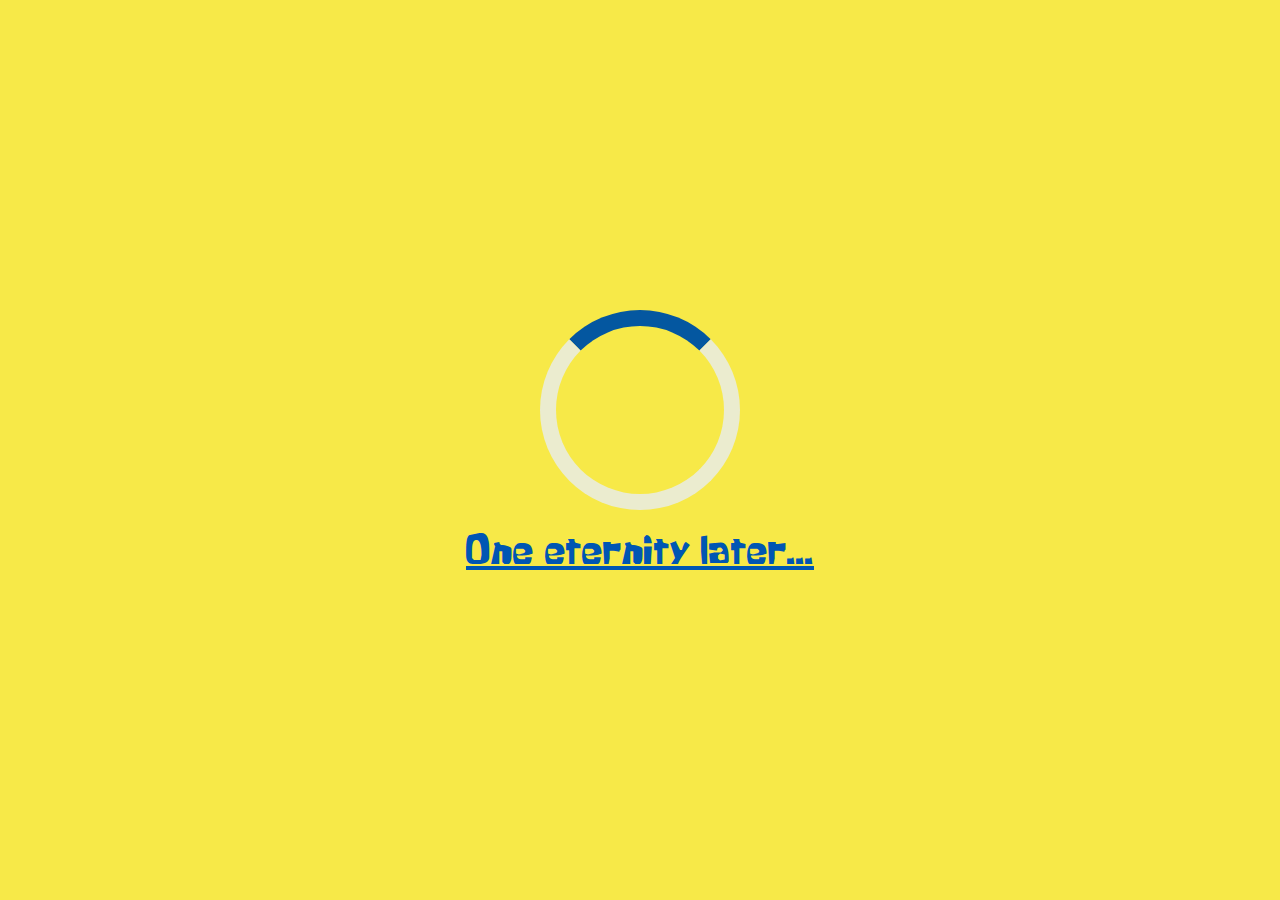
<file: index.html>
<!DOCTYPE html>
<html lang="en">
<head>
    <meta charset="UTF-8">
    <meta name="author" content="Michel">
    <title>The Krusty Krab</title>
    <script src="https://code.jquery.com/jquery-3.2.1.slim.min.js"
            integrity="sha384-KJ3o2DKtIkvYIK3UENzmM7KCkRr/rE9/Qpg6aAZGJwFDMVNA/GpGFF93hXpG5KkN"
            crossorigin="anonymous"></script>
    <script src="https://cdnjs.cloudflare.com/ajax/libs/popper.js/1.12.3/umd/popper.min.js"
            integrity="sha384-vFJXuSJphROIrBnz7yo7oB41mKfc8JzQZiCq4NCceLEaO4IHwicKwpJf9c9IpFgh"
            crossorigin="anonymous"></script>
    <script src="https://maxcdn.bootstrapcdn.com/bootstrap/4.0.0-beta.2/js/bootstrap.min.js"
            integrity="sha384-alpBpkh1PFOepccYVYDB4do5UnbKysX5WZXm3XxPqe5iKTfUKjNkCk9SaVuEZflJ"
            crossorigin="anonymous"></script>
    <link rel="stylesheet" href="https://cdn.jsdelivr.net/npm/bootstrap@4.3.1/dist/css/bootstrap.min.css"
          integrity="sha384-ggOyR0iXCbMQv3Xipma34MD+dH/1fQ784/j6cY/iJTQUOhcWr7x9JvoRxT2MZw1T" crossorigin="anonymous">

    <link rel="stylesheet" href="about.css">

    <style>
        body {
            background-color: #9dc9fb;
        }
    </style>
</head>
<body>
<a data-toggle="loader" href="index2.html" data-target="#loader" aria-expanded="true" aria-controls="loader">
    <div class="d-flex vh-100 flex-column justify-content-center align-items-center loader-container collapse"
         id="loader">
        <div class="loader">
        </div>
        <h1 class="my-3">One eternity later...</h1>
    </div>
</a>

</body>
</html>
</file>
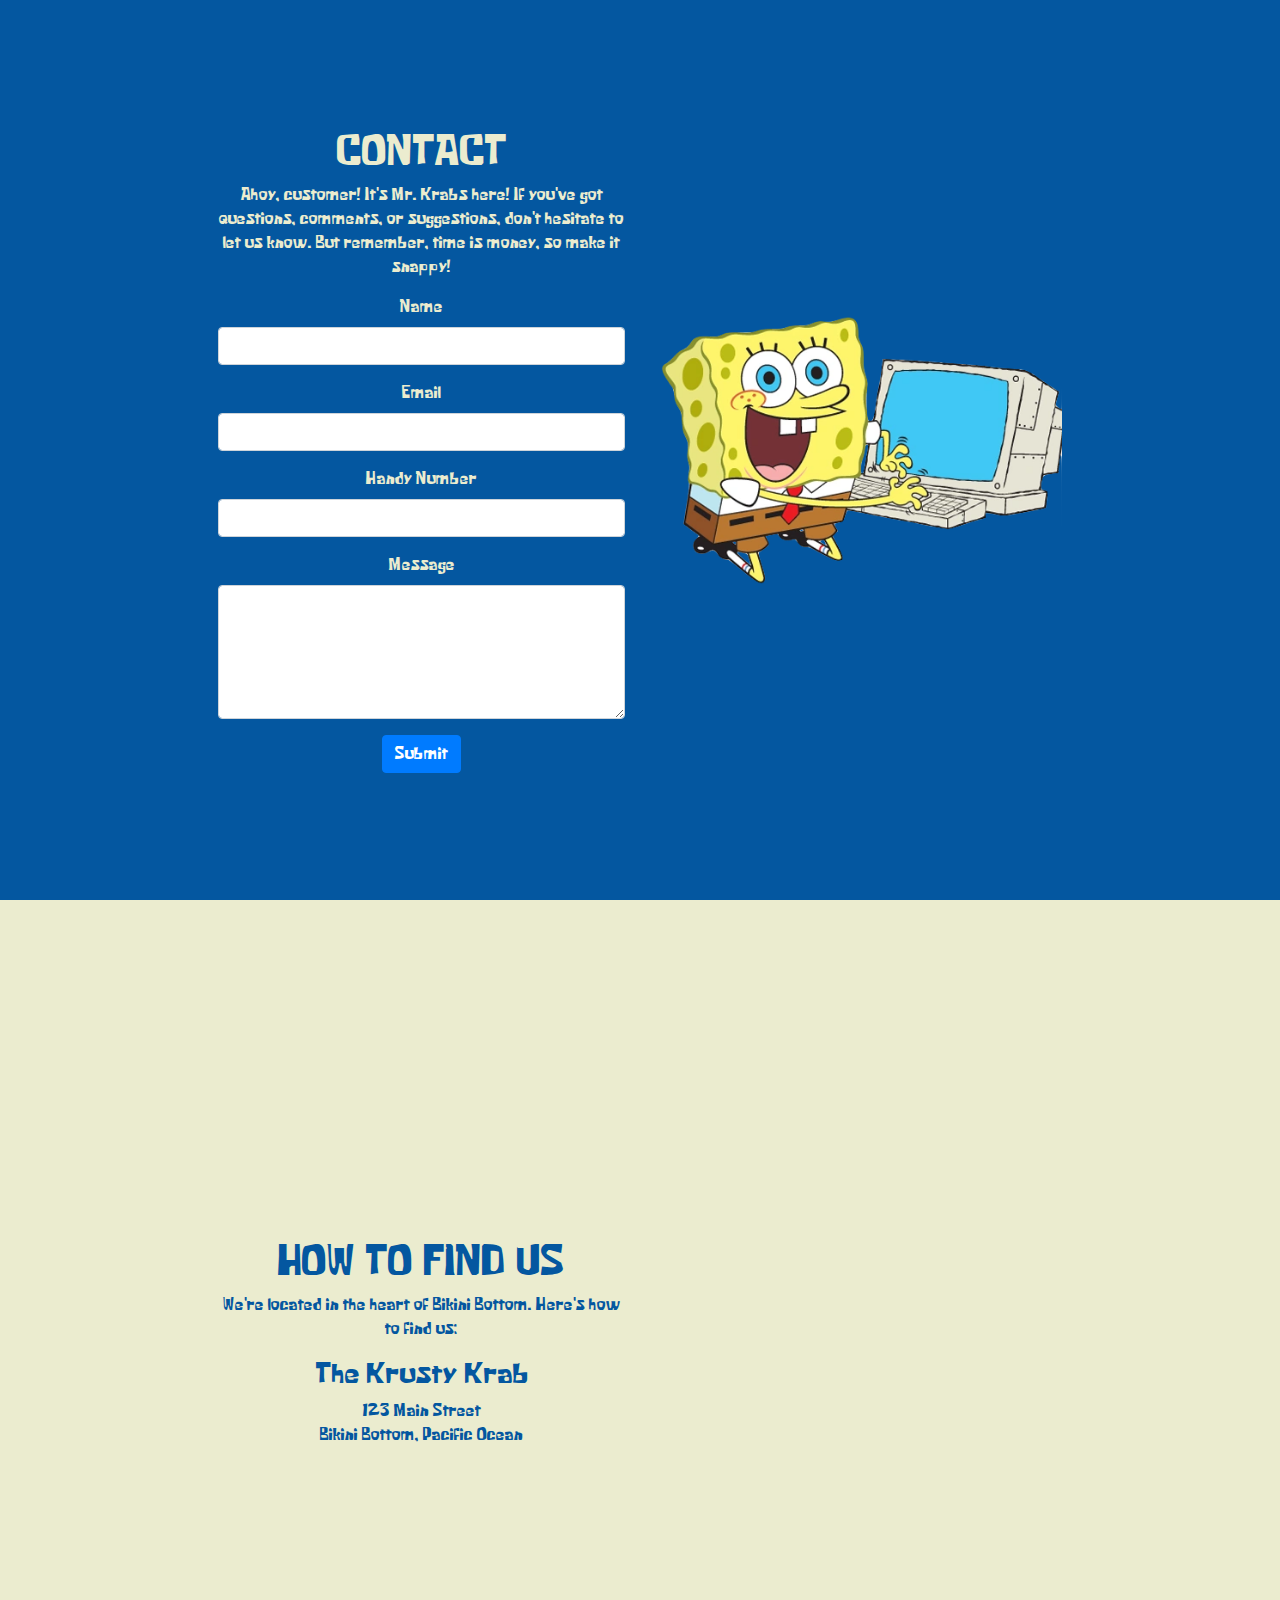
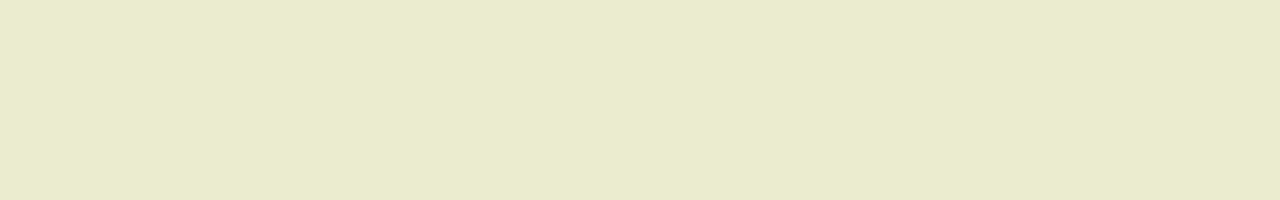
<file: contact.html>
<!DOCTYPE html>
<html>
<head>
    <meta charset="UTF-8">
    <title>The Krusty Krab - Contact Us</title>
    <link rel="stylesheet" href="https://cdn.jsdelivr.net/npm/bootstrap@4.3.1/dist/css/bootstrap.min.css"
          integrity="sha384-ggOyR0iXCbMQv3Xipma34MD+dH/1fQ784/j6cY/iJTQUOhcWr7x9JvoRxT2MZw1T" crossorigin="anonymous">
    <link rel="stylesheet" href="about.css">
    <link rel="icon" type="image/png" href="img/favicon.png">
</head>
<body>
<div class="position-relative overflow-hidden text-center vh-100 d-flex justify-content-center align-items-center row krabby-blue">
    <div class="col-md-4 text-krabby-light">
        <h1 >CONTACT</h1>
        <p >Ahoy, customer! It's Mr. Krabs here! If you've got
            questions, comments, or suggestions, don't hesitate to let us know. But remember, time is money, so make it
            snappy!</p>
        <form action="#" method="post">
            <div class="form-group">
                <label for="name">Name</label>
                <input type="text" class="form-control" id="name" name="name" required>
            </div>
            <div class="form-group">
                <label for="email">Email</label>
                <input type="email" class="form-control" id="email" name="email" required>
            </div>
            <div class="form-group">
                <label for="handy">Handy Number</label>
                <input type="tel" class="form-control" id="handy" name="handy">
            </div>
            <div class="form-group">
                <label for="message">Message</label>
                <textarea class="form-control" id="message" name="message" rows="5" required></textarea>
            </div>
            <button type="submit" class="btn btn-primary">Submit</button>
        </form>
    </div>
    <div class="col-md-4">
        <img class="img-fluid" alt="Spongebob"
             src="img/SpongeBob_with_computer_stock_art.webp">
    </div>
</div>
<div class="position-relative overflow-hidden text-center vh-100 d-flex justify-content-center align-items-center row krabby-light">
    <div class="col-md-4 text-krabby-blue">
        <h1>HOW TO FIND US</h1>
        <p>We're located in the heart of Bikini Bottom. Here's how to find us:</p>
        <h3>The Krusty Krab</h3>
        123 Main Street<br>
        Bikini Bottom, Pacific Ocean</p>
    </div>
    <div class="col-md-4">
        <iframe src="https://www.google.com/maps/embed?pb=!1m18!1m12!1m3!1d220888.28555704737!2d165.4954089188972!3d11.61143119528949!2m3!1f0!2f0!3f0!3m2!1i1024!2i768!4f13.1!3m3!1m2!1s0x6aeb25d86a346df7%3A0x427ef1f9de9dc05d!2sBikini%20Atoll%2C%20Marshall%20Islands!5e0!3m2!1sen!2sus!4v1652098951636!5m2!1sen!2sus"
                width="100%" height="600" style="border:0;" allowfullscreen="" aria-hidden="false"
                tabindex="0"></iframe>
    </div>
</div>
</body>
</html>
</file>
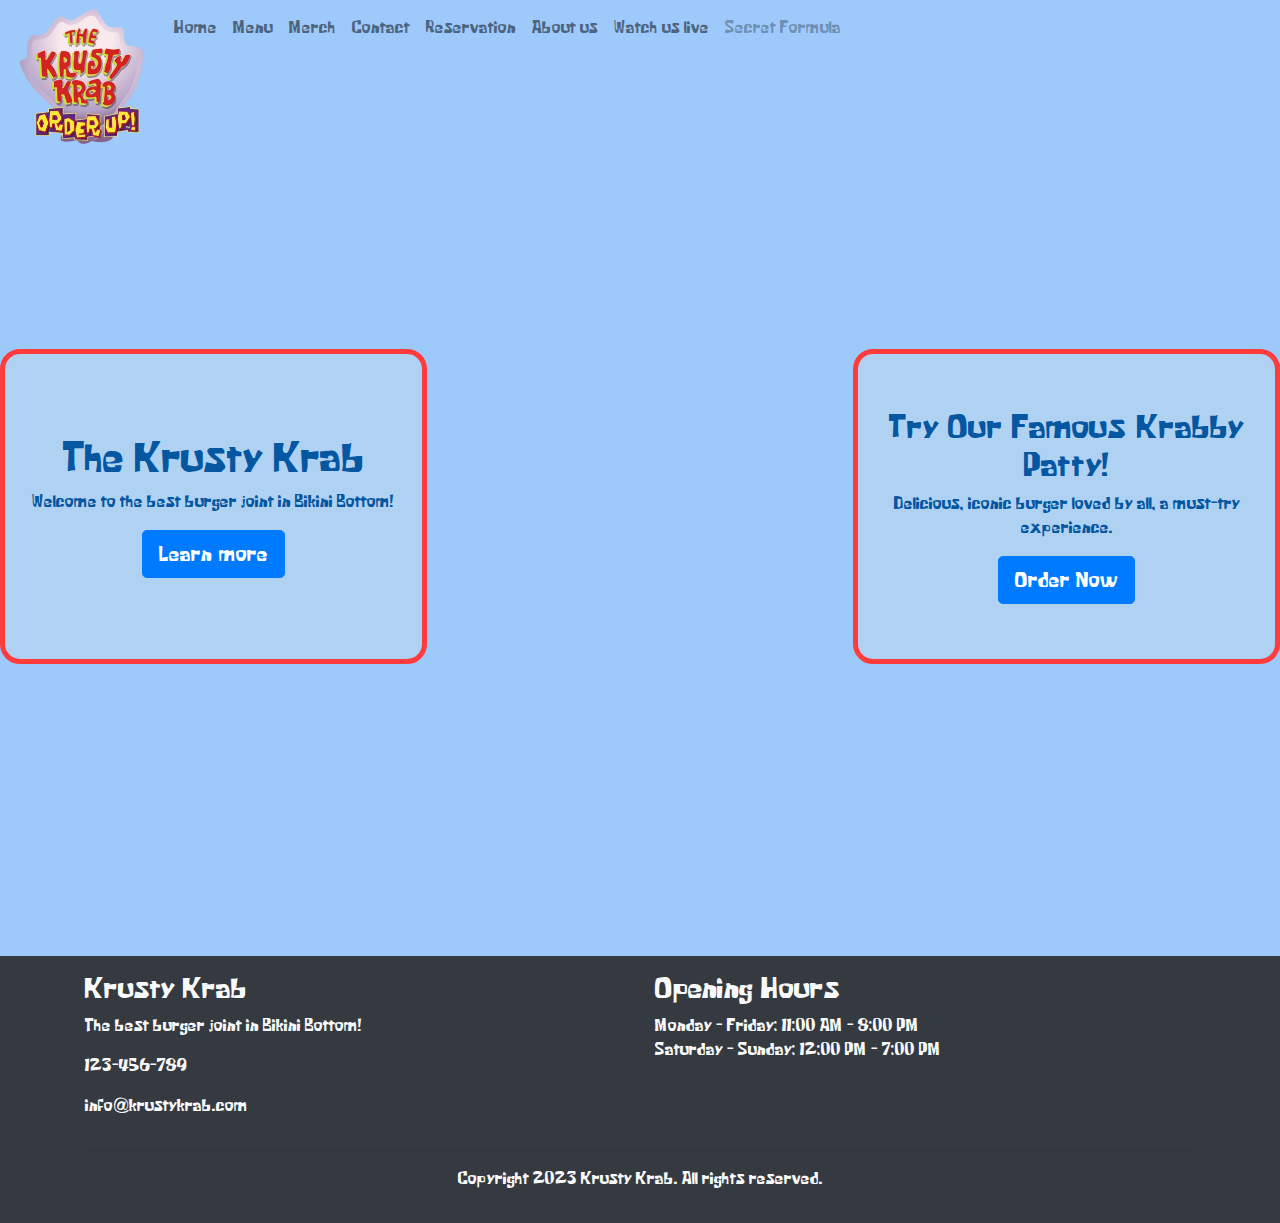
<file: index2.html>
<!DOCTYPE html>
<html lang="en">
<head>
    <meta charset="UTF-8">
    <meta name="author" content="Michel">
    <title>The Krusty Krab</title>
    <script src="https://code.jquery.com/jquery-3.2.1.slim.min.js"
            integrity="sha384-KJ3o2DKtIkvYIK3UENzmM7KCkRr/rE9/Qpg6aAZGJwFDMVNA/GpGFF93hXpG5KkN"
            crossorigin="anonymous"></script>
    <script src="https://cdnjs.cloudflare.com/ajax/libs/popper.js/1.12.3/umd/popper.min.js"
            integrity="sha384-vFJXuSJphROIrBnz7yo7oB41mKfc8JzQZiCq4NCceLEaO4IHwicKwpJf9c9IpFgh"
            crossorigin="anonymous"></script>
    <script src="https://maxcdn.bootstrapcdn.com/bootstrap/4.0.0-beta.2/js/bootstrap.min.js"
            integrity="sha384-alpBpkh1PFOepccYVYDB4do5UnbKysX5WZXm3XxPqe5iKTfUKjNkCk9SaVuEZflJ"
            crossorigin="anonymous"></script>
    <link rel="stylesheet" href="https://cdn.jsdelivr.net/npm/bootstrap@4.3.1/dist/css/bootstrap.min.css"
          integrity="sha384-ggOyR0iXCbMQv3Xipma34MD+dH/1fQ784/j6cY/iJTQUOhcWr7x9JvoRxT2MZw1T" crossorigin="anonymous">

    <link rel="stylesheet" href="about.css">

    <style>
        body {
            background-color: #9dc9fb;
        }
    </style>
</head>
<body>
<!-- NAV BAR -->
<nav class="navbar navbar-expand-lg navCostum navbar navbar-expand-lg navbar-light  ">
    <a class="navbar-brand" href="#"><img class="overlappingImg" src="img/Krab1.webp"></a>
    <button class="navbar-toggler" type="button" data-toggle="collapse" data-target="#navbarNav"
            aria-controls="navbarNav" aria-expanded="false" aria-label="Toggle navigation">
        <span class="navbar-toggler-icon"></span>
    </button>
    <div class="collapse navbar-collapse" id="navbarNav">
        <ul class="navbar-nav">
            <li class="nav-item">
                <a class="nav-link " href="#">Home <span class="sr-only">(current)</span></a>
            </li>
            <li class="nav-item">
                <a class="nav-link " href="Menu.html">Menu</a>
            </li>
            <li class="nav-item">
                <a class="nav-link " href="merch.html">Merch</a>
            </li>
            <li class="nav-item">
                <a class="nav-link " href="contact.html">Contact</a>
            </li>
            <li class="nav-item">
                <a class="nav-link " href="reservation.html">Reservation</a>
            </li>
            <li class="nav-item">
                <a class="nav-link " href="about.html">About us</a>
            </li>
            <li class="nav-item">
                <a class="nav-link " target="_blank" href="livecam.html">Watch us live</a>
            </li>
            <li class="nav-item">
                <a class="nav-link disabled " href="#">Secret Formula</a>
            </li>
        </ul>
    </div>
</nav>
<!-- Hero Section -->
<section class="hero-section vh-100 d-flex justify-content-between align-items-center flex-row" id="hero">
    <div class="col-md-4 d-flex align-items-center justify-content-center flex-column color-back">
        <h1 class="text-krabby-blue text-center">The Krusty Krab</h1>
        <p class="text-krabby-blue text-center">Welcome to the best burger joint in Bikini Bottom!</p>
        <a href="About.html" class="btn btn-primary btn-lg">Learn more</a>
    </div>
    <div class="col-md-4 d-flex align-items-center justify-content-center flex-column color-back">
        <h2 class="text-krabby-blue text-center">Try Our Famous Krabby Patty!</h2>
        <p class="text-krabby-blue text-center">Delicious, iconic burger loved by all, a must-try experience.</p>
        <a href="Menu.html" class="btn btn-primary btn-lg">Order Now</a>
    </div>
</section>
<!-- Main Content -->


</body>
<!--FOOOOOOOOOOOOOOOOOOOOOOOOOOOOOOOOOOOOOOOTER-->
<footer class="bg-dark text-light py-3">
    <div class="container">
        <div class="row">
            <div class="col-md-6 ">
                <h3>Krusty Krab</h3>
                <p>The best burger joint in Bikini Bottom!</p>
                <p><i class="fas fa-phone"></i> 123-456-789</p>
                <p><i class="fas fa-envelope"></i> info@krustykrab.com</p>
            </div>
            <div class="col-md-6">
                <h3>Opening Hours</h3>
                <ul class="list-unstyled">
                    <li>Monday - Friday: 11:00 AM - 8:00 PM</li>
                    <li>Saturday - Sunday: 12:00 PM - 7:00 PM</li>
                </ul>
            </div>
        </div>
        <hr>
        <div class="row">
            <div class="col-md-12">
                <p class="text-center">Copyright 2023 Krusty Krab. All rights reserved.</p>
            </div>
        </div>
    </div>
</footer>

</html>
</file>
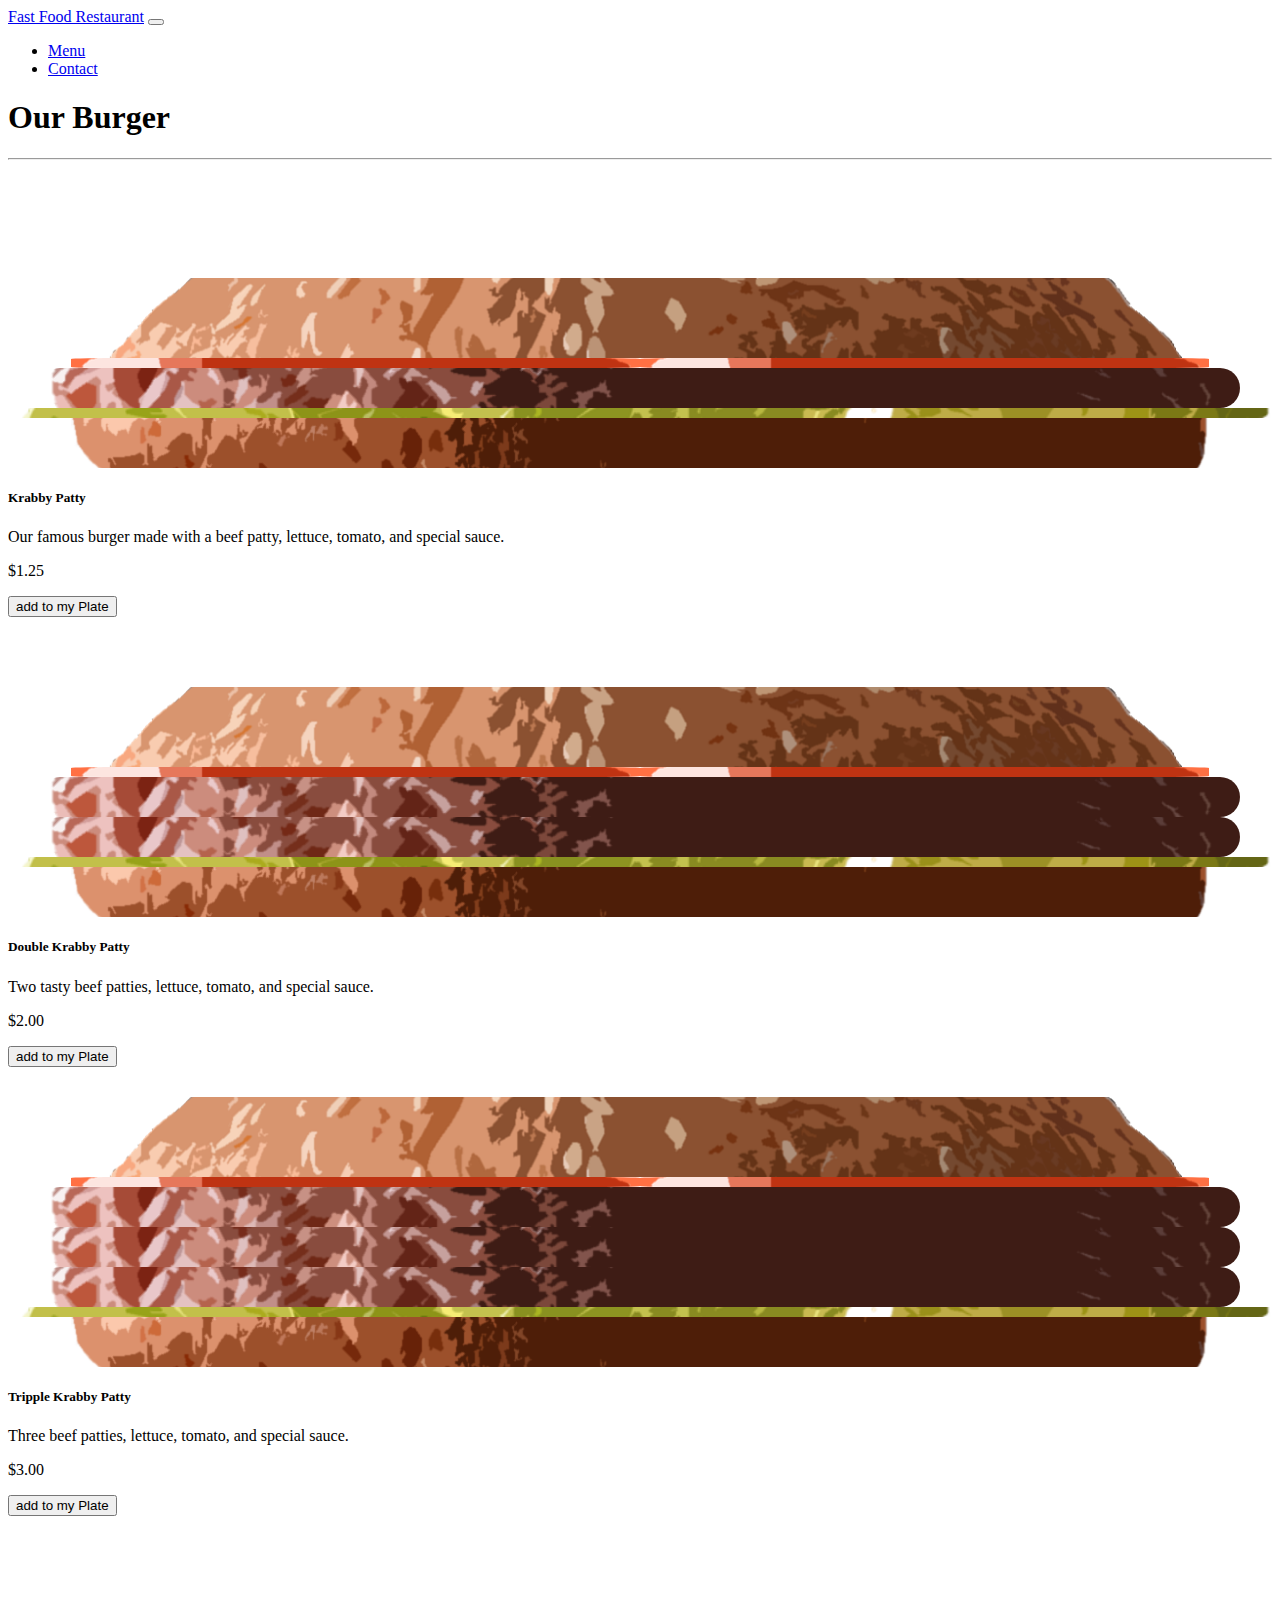
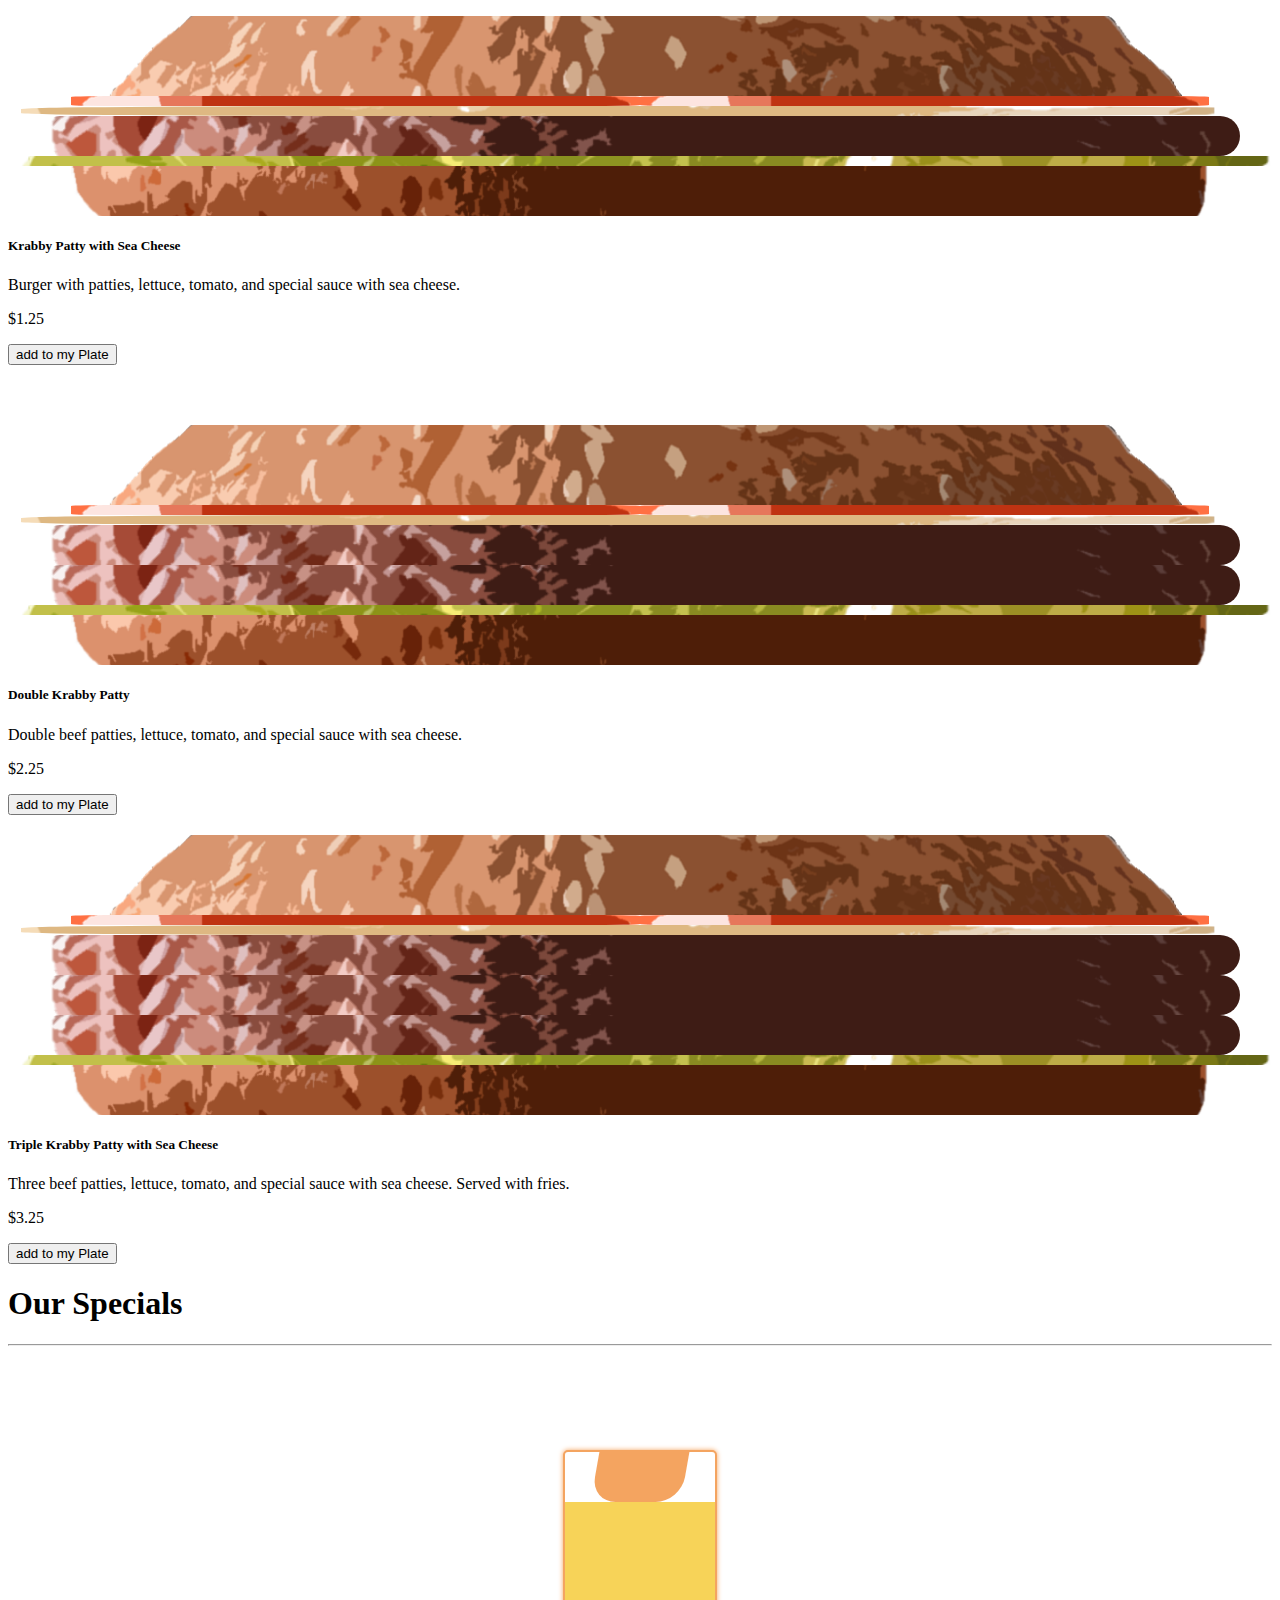
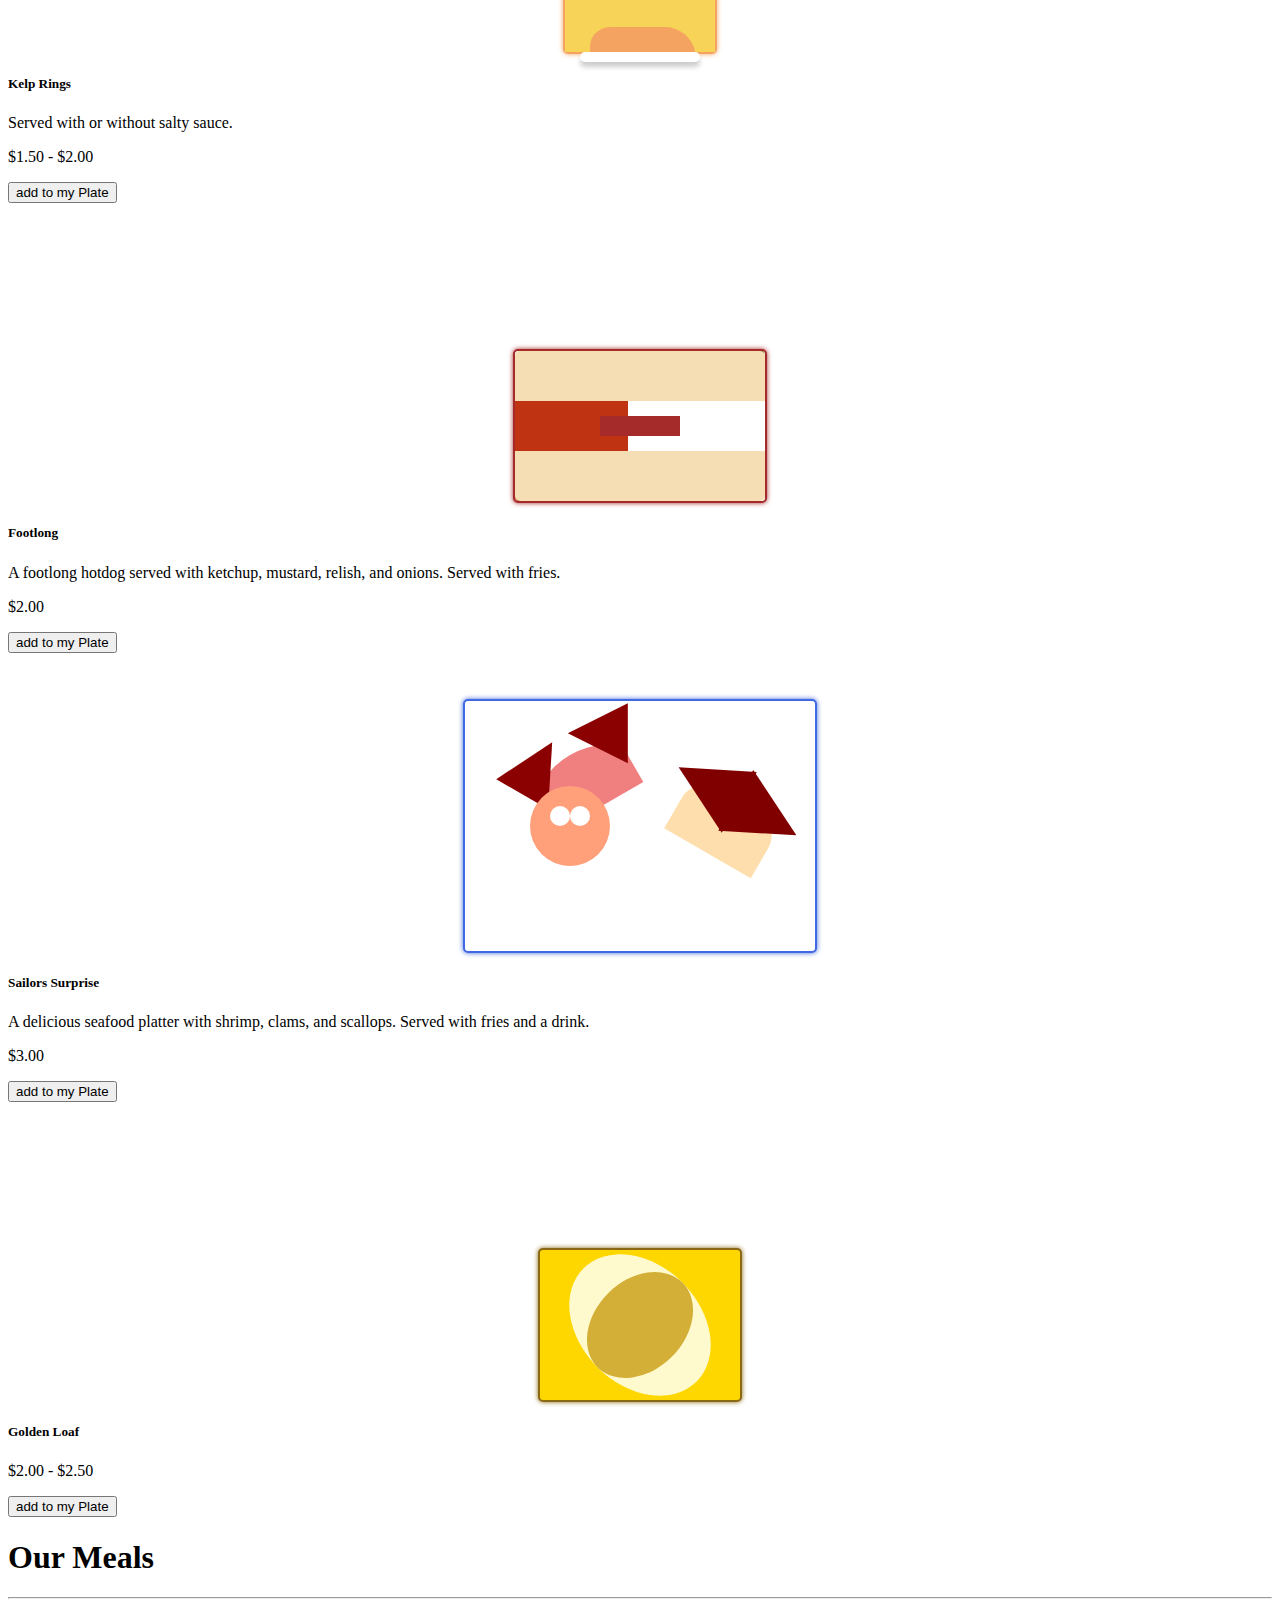
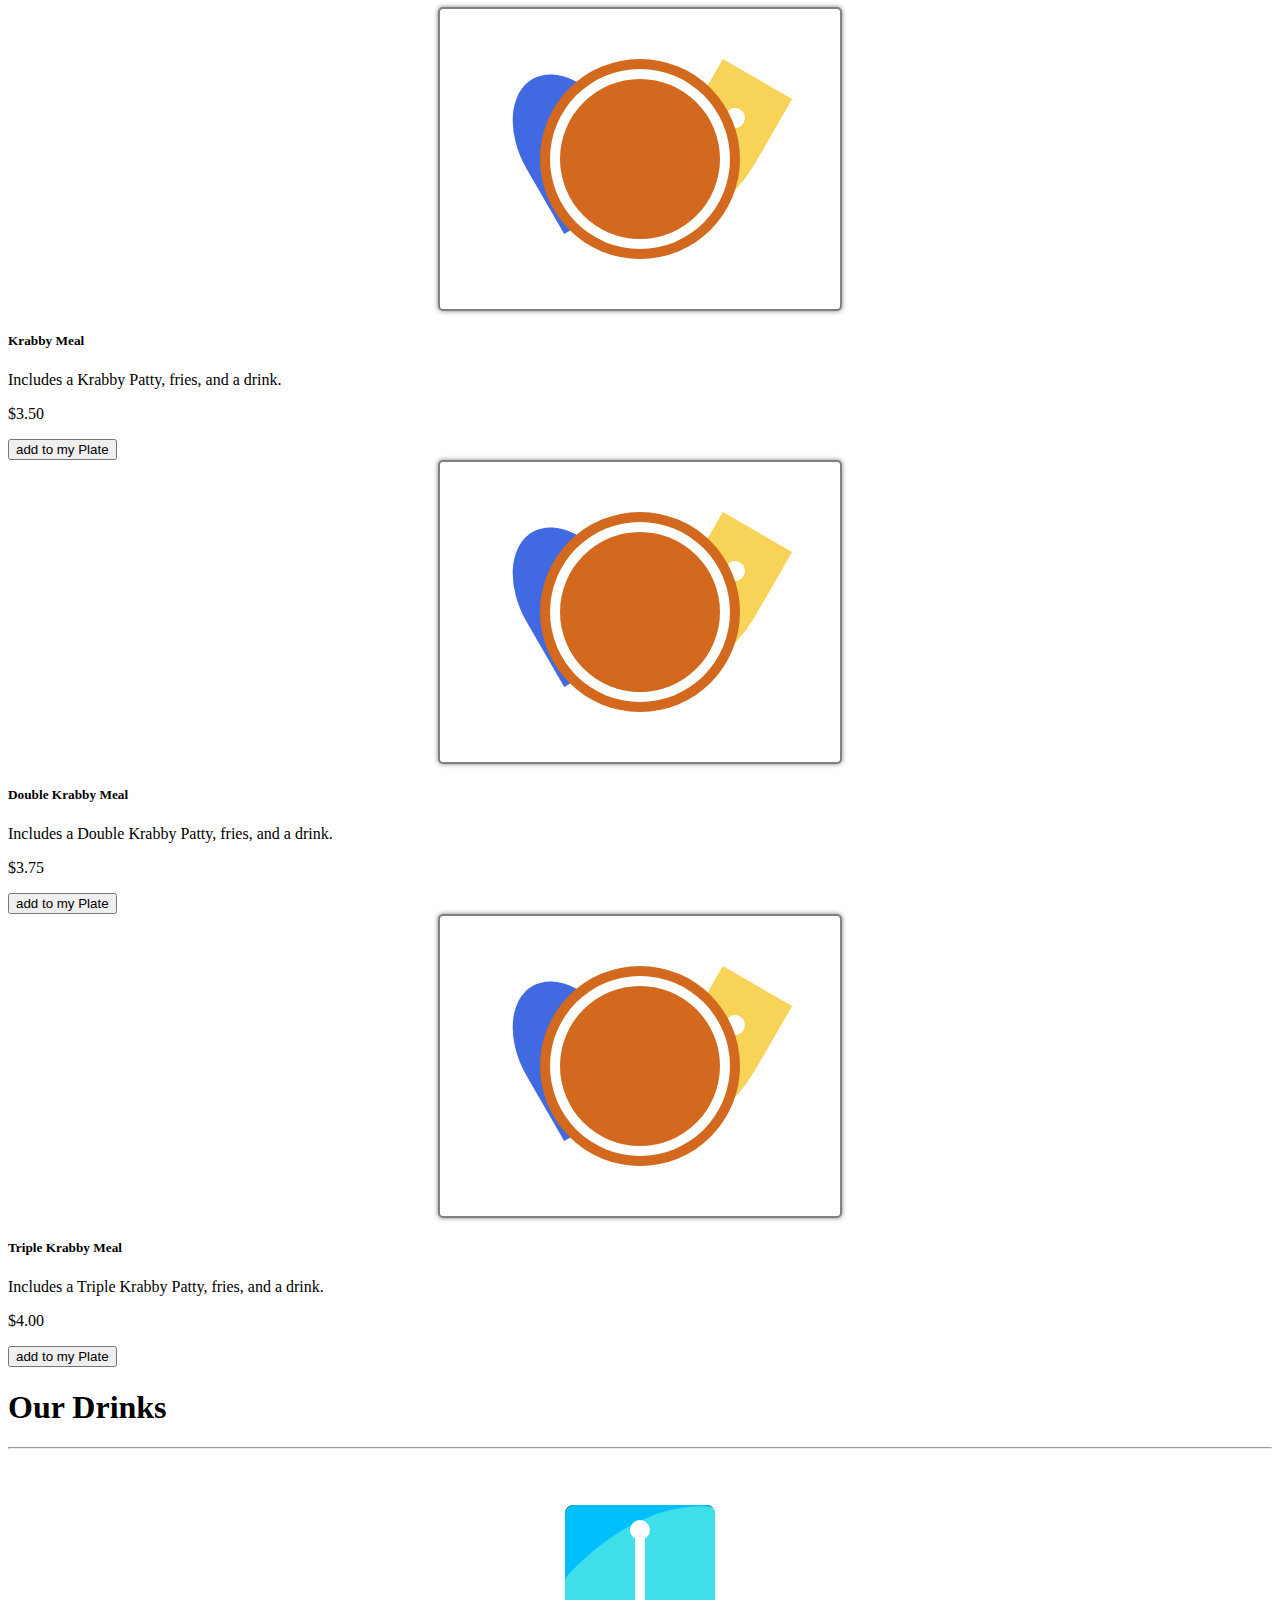
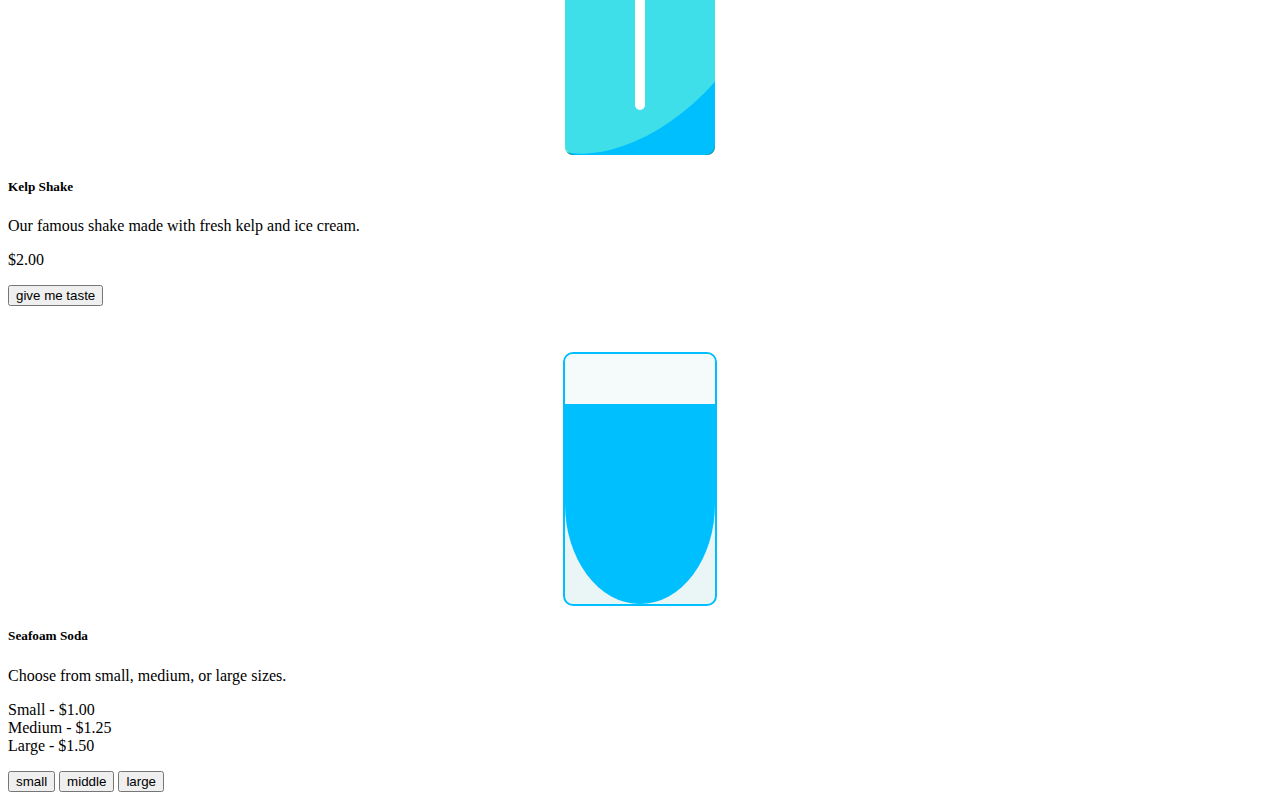
<file: Menu.html>
<!doctype html>
<html lang="en">
<head>
    <meta charset="utf-8">
    <meta name="viewport" content="width=device-width, initial-scale=1">
    <title>Fast Food Menu</title>
    <link rel="stylesheet" type="text/css"  href="css/burger.css">
    <link href="https://cdn.jsdelivr.net/npm/bootstrap@5.3.0-alpha3/dist/css/bootstrap.min.css" rel="stylesheet" integrity="sha384-KK94CHFLLe+nY2dmCWGMq91rCGa5gtU4mk92HdvYe+M/SXH301p5ILy+dN9+nJOZ" crossorigin="anonymous">
</head>
<body>
<nav class="navbar navbar-expand-lg navbar-dark bg-danger">
    <div class="container">
        <a class="navbar-brand" href="#">Fast Food Restaurant</a>
        <button class="navbar-toggler" type="button" data-bs-toggle="collapse" data-bs-target="#navbarNav" aria-controls="navbarNav" aria-expanded="false" aria-label="Toggle navigation">
            <span class="navbar-toggler-icon"></span>
        </button>
        <div class="collapse navbar-collapse" id="navbarNav">
            <ul class="navbar-nav ms-auto">
                <li class="nav-item">
                    <a class="nav-link active" aria-current="page" href="#">Menu</a>
                </li>
                <li class="nav-item">
                    <a class="nav-link" href="#">Contact</a>
                </li>
            </ul>
        </div>
    </div>
</nav>

<div class="container my-5">
    <h1>Our Burger</h1>
    <hr>
    <div class="row">
        <div class="col-md-4">
            <div class="card mb-4">

                <div class="foodPlaceHolder">
                    <div class="burger">
                        <div class="top-bun"></div>
                        <div class="tomato-container">
                            <div class="tomato"></div>
                            <div class="tomato"></div>
                        </div>

                        <div class="beef"></div>
                        <div class="lettuce"></div>
                        <div class="bottom-bun"></div>
                    </div>
                </div>

                <div class="card-body">
                    <h5 class="card-title">Krabby Patty</h5>
                    <p class="card-text">Our famous burger made with a beef patty, lettuce, tomato, and special sauce.</p>
                    <p class="card-text">$1.25</p>
                    <button type="button" class="btn btn-primary">add to my Plate</button>
                </div>
            </div>
        </div>
<!--        -->
        <div class="col-md-4">
            <div class="card mb-4">
                <div class="foodPlaceHolder">
                    <div class="burger">
                        <div class="top-bun"></div>
                        <div class="tomato-container">
                            <div class="tomato"></div>
                            <div class="tomato"></div>
                        </div>

                        <div class="beef"></div>
                        <div class="beef"></div>
                        <div class="lettuce"></div>
                        <div class="bottom-bun"></div>
                    </div>
                </div>
                <div class="card-body">
                    <h5 class="card-title">Double Krabby Patty</h5>
                    <p class="card-text">Two  tasty beef patties, lettuce, tomato, and special sauce.</p>
                    <p class="card-text">$2.00</p>
                    <button type="button" class="btn btn-primary">add to my Plate</button>
                </div>
            </div>
        </div>
        <div class="col-md-4">
            <div class="card mb-4">
                <div class="foodPlaceHolder">
                    <div class="burger">
                        <div class="top-bun"></div>
                        <div class="tomato-container">
                            <div class="tomato"></div>
                            <div class="tomato"></div>
                        </div>

                        <div class="beef"></div>
                        <div class="beef"></div>
                        <div class="beef"></div>
                        <div class="lettuce"></div>
                        <div class="bottom-bun"></div>
                    </div>
                </div>
                <div class="card-body">
                    <h5 class="card-title">Tripple Krabby Patty</h5>
                    <p class="card-text">Three beef patties, lettuce, tomato, and special sauce.</p>
                    <p class="card-text">$3.00</p>
                    <button type="button" class="btn btn-primary">add to my Plate</button>
                </div>

            </div>
            </div>

            <div class="col-md-4">
                <div class="card mb-4">
                    <div class="foodPlaceHolder">
                        <div class="burger">
                            <div class="top-bun"></div>
                            <div class="tomato-container">
                                <div class="tomato"></div>
                                <div class="tomato"></div>
                            </div>
                            <div class="cheese"></div>
                            <div class="beef"></div>
                            <div class="lettuce"></div>
                            <div class="bottom-bun"></div>
                        </div>
                    </div>
                    <div class="card-body">
                        <h5 class="card-title">Krabby Patty with Sea Cheese</h5>
                        <p class="card-text"> Burger with  patties, lettuce, tomato, and special sauce with sea cheese. </p>
                        <p class="card-text">$1.25</p>
                        <button type="button" class="btn btn-primary">add to my Plate</button>
                    </div>
                </div>
            </div>
            <div class="col-md-4">
                <div class="card mb-4">
                    <div class="foodPlaceHolder">
                        <div class="burger">
                            <div class="top-bun"></div>
                            <div class="tomato-container">
                                <div class="tomato"></div>
                                <div class="tomato"></div>
                            </div>

                            <div class="cheese"></div>
                            <div class="beef"></div>
                            <div class="beef"></div>
                            <div class="lettuce"></div>
                            <div class="bottom-bun"></div>
                        </div>
                    </div>
                    <div class="card-body">
                        <h5 class="card-title">Double Krabby Patty</h5>
                        <p class="card-text">Double beef patties, lettuce, tomato, and special sauce with sea cheese.</p>
                        <p class="card-text">$2.25</p>
                        <button type="button" class="btn btn-primary">add to my Plate</button>
                    </div>
                </div>
            </div>
            <div class="col-md-4">
                <div class="card mb-4">
                    <div class="foodPlaceHolder">
                        <div class="burger">
                            <div class="top-bun"></div>
                            <div class="tomato-container">
                                <div class="tomato"></div>
                                <div class="tomato"></div>
                            </div>

                            <div class="cheese"></div>
                            <div class="beef"></div>
                            <div class="beef"></div>
                            <div class="beef"></div>
                            <div class="lettuce"></div>
                            <div class="bottom-bun"></div>
                        </div>
                    </div>
                    <div class="card-body">
                        <h5 class="card-title">Triple Krabby Patty with Sea Cheese</h5>
                        <p class="card-text">Three beef patties, lettuce, tomato, and special sauce with sea cheese. Served with fries.</p>
                        <p class="card-text">$3.25</p>
                        <button type="button" class="btn btn-primary">add to my Plate</button>
                    </div>
                </div>
            </div>
        <h1>Our Specials</h1>
        <hr>

            <div class="col-md-4">
                <div class="card mb-4">

                    <div class="foodPlaceHolder">
                        <div class="pommes-tute">
                            <div class="pommes"></div>
                        </div>

                    </div>
                    <div class="card-body">
                        <h5 class="card-title">Kelp Rings</h5>
                        <p class="card-text">Served with or without salty sauce.</p>
                        <p class="card-text">$1.50 - $2.00</p>
                        <button type="button" class="btn btn-primary">add to my Plate</button>
                    </div>
                </div>
            </div>

        <div class="col-md-4">
            <div class="card mb-4">

                <div class="foodPlaceHolder">
                    <div class="hotdog">
                        <div class="bun-top"></div>
                        <div class="sausage"></div>
                        <div class="lettuce"></div>
                        <div class="tomato"></div>
                        <div class="bun-bottom"></div>
                    </div>
                </div>

                <div class="card-body">
                    <h5 class="card-title">Footlong</h5>
                    <p class="card-text">A footlong hotdog served with ketchup, mustard, relish, and onions. Served with fries.</p>
                    <p class="card-text">$2.00</p>
                    <button type="button" class="btn btn-primary">add to my Plate</button>
                </div>
            </div>
        </div>



        <div class="col-md-4">
            <div class="card mb-4">
                <div class="foodPlaceHolder">
                    <div class="seafood-platter">
                        <div class="shrimp"></div>
                        <div class="clams"></div>
                        <div class="scallops"></div>
                    </div>
                </div>
                <div class="card-body">
                    <h5 class="card-title">Sailors Surprise</h5>
                    <p class="card-text">A delicious seafood platter with shrimp, clams, and scallops. Served with fries and a drink.</p>
                    <p class="card-text">$3.00</p>
                    <button type="button" class="btn btn-primary">add to my Plate</button>
                </div>
            </div>

        </div>


        <div class="col-md-4">
            <div class="card mb-4">
                <div class="foodPlaceHolder">
                    <div class="golden-loaf"></div>

                </div>
                <div class="card-body">
                    <h5 class="card-title">Golden Loaf</h5>
                    <p class="card-text">$2.00 - $2.50</p>
                    <button type="button" class="btn btn-primary">add to my Plate</button>
                </div>
            </div>
        </div>

                            <!--_________________________-    OUR MEALS_______________________       -->
        <h1>Our Meals</h1>
        <hr>


            <div class="col-md-4">
                <div class="card mb-4">
                         <div class="foodPlaceHolder">
                             <div class="meal-container">
                                 <div class="burgerM"></div>
                                 <div class="drink"></div>
                                 <div class="fries"></div>
                             </div>
                         </div>

                     <div class="card-body">
                             <h5 class="card-title">Krabby Meal</h5>
                             <p class="card-text">Includes a Krabby Patty, fries, and a drink.</p>
                             <p class="card-text">$3.50</p>
                         <button type="button" class="btn btn-primary">add to my Plate</button>
                     </div>
                </div>
            </div>

            <div class="col-md-4">
                <div class="card mb-4">

                    <div class="foodPlaceHolder">
                        <div class="meal-container">
                            <div class="burgerM"></div>
                            <div class="drink"></div>
                            <div class="fries"></div>
                        </div>
                    </div>
                    <div class="card-body">
                        <h5 class="card-title">Double Krabby Meal</h5>
                        <p class="card-text">Includes a Double Krabby Patty, fries, and a drink.</p>
                        <p class="card-text">$3.75</p>
                        <button type="button" class="btn btn-primary">add to my Plate</button>
                    </div>
                </div>
            </div>
            <div class="col-md-4">
                <div class="card mb-4">
                    <div class="foodPlaceHolder">
                        <div class="meal-container">
                            <div class="burgerM"></div>
                            <div class="drink"></div>
                            <div class="fries"></div>
                        </div>
                    </div>
                    <div class="card-body">
                        <h5 class="card-title">Triple Krabby Meal</h5>
                        <p class="card-text">Includes a Triple Krabby Patty, fries, and a drink.</p>
                        <p class="card-text">$4.00</p>
                        <button type="button" class="btn btn-primary">add to my Plate</button>
                    </div>
                </div>
            </div>

        <h1>Our Drinks</h1>
        <hr>
            <div class="col-md-4">
                <div class="card mb-4">
                    <div class="foodPlaceHolder">
                        <div class="kelp-shake">
                            <div class="straw"></div>
                            <div class="liquid"></div>
                        </div>

                    </div>
                    <div class="card-body">
                        <h5 class="card-title">Kelp Shake</h5>
                        <p class="card-text">Our famous shake made with fresh kelp and ice cream.</p>
                        <p class="card-text">$2.00</p>
                        <button type="button" class="btn btn-primary">give me taste</button>
                    </div>
                </div>
            </div>
            <div class="col-md-4">
                <div class="card mb-4">

                    <div class="foodPlaceHolder">
                        <div class="seafoam-soda">
                            <div class="drink1"></div>
                            <div class="bubbles"></div>
                        </div>


                    </div>
                    <div class="card-body">
                        <h5 class="card-title">Seafoam Soda</h5>
                        <p class="card-text">Choose from small, medium, or large sizes.</p>
                        <p class="card-text">Small - $1.00<br>Medium - $1.25<br>Large - $1.50</p>
                        <button type="button" class="btn btn-primary">small</button>
                        <button type="button" class="btn btn-primary">middle</button>
                        <button type="button" class="btn btn-primary">large</button>
                    </div>
                </div>
            </div>
        </div>
    </div>






    <script src="https://cdn.jsdelivr.net/npm/bootstrap@5.3.0-alpha3/dist/js/bootstrap.bundle.min.js" integrity="sha384-ENjdO4Dr2bkBIFxQpeoTz1HIcje39Wm4jDKdf19U8gI4ddQ3GYNS7NTKfAdVQSZe" crossorigin="anonymous"></script>
</body>
</html>
</file>
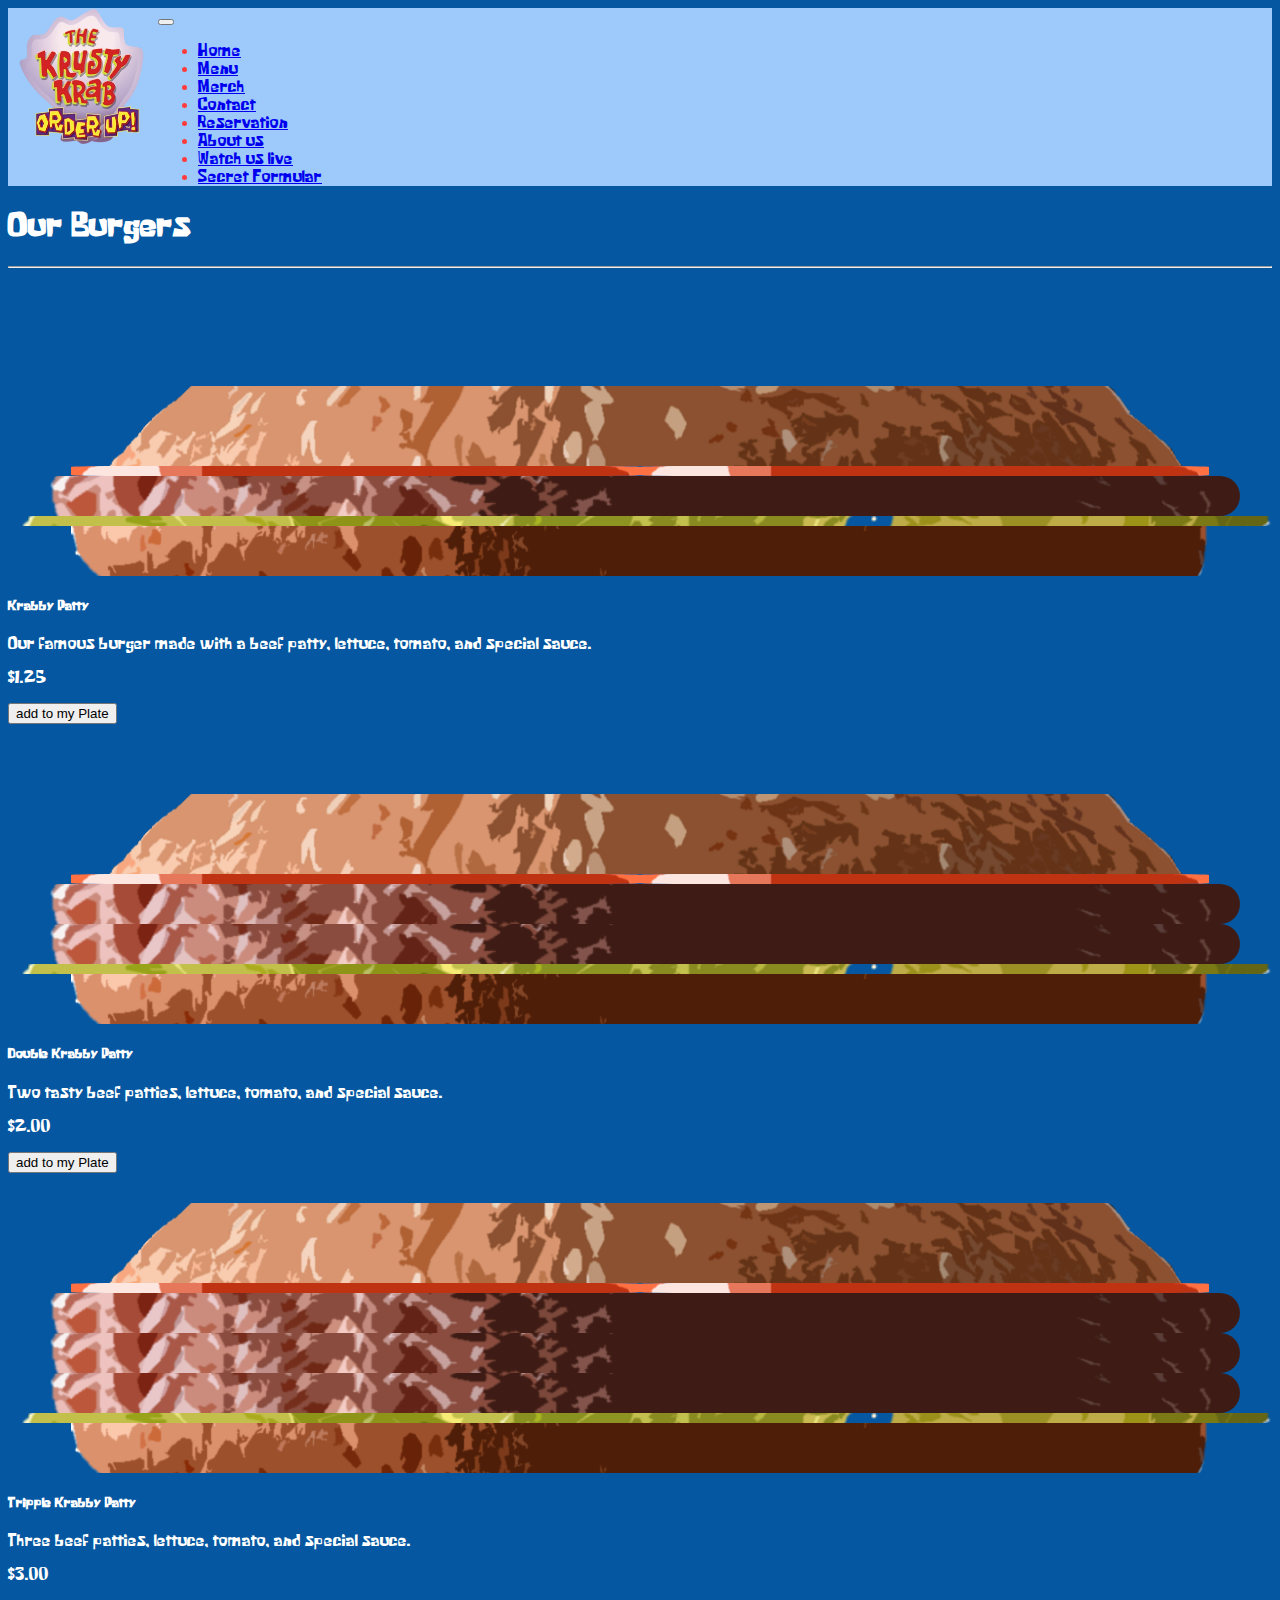
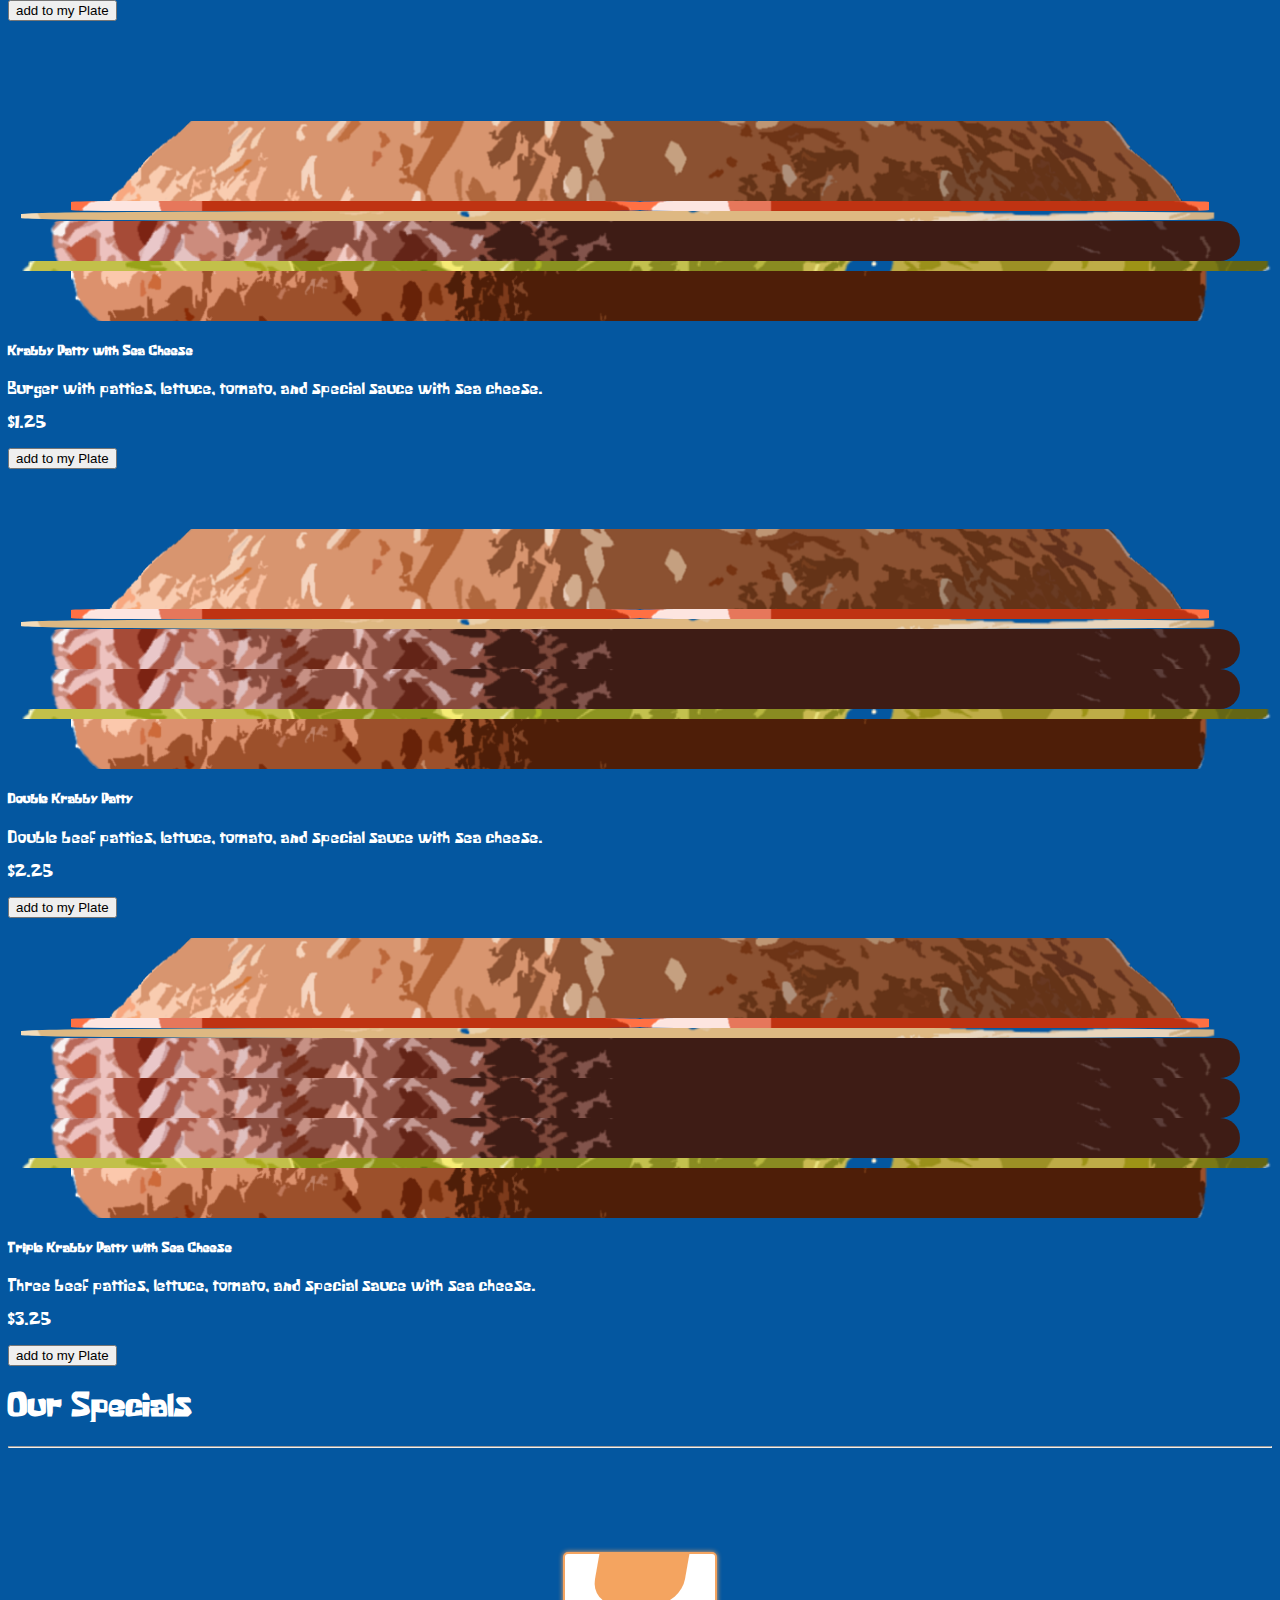
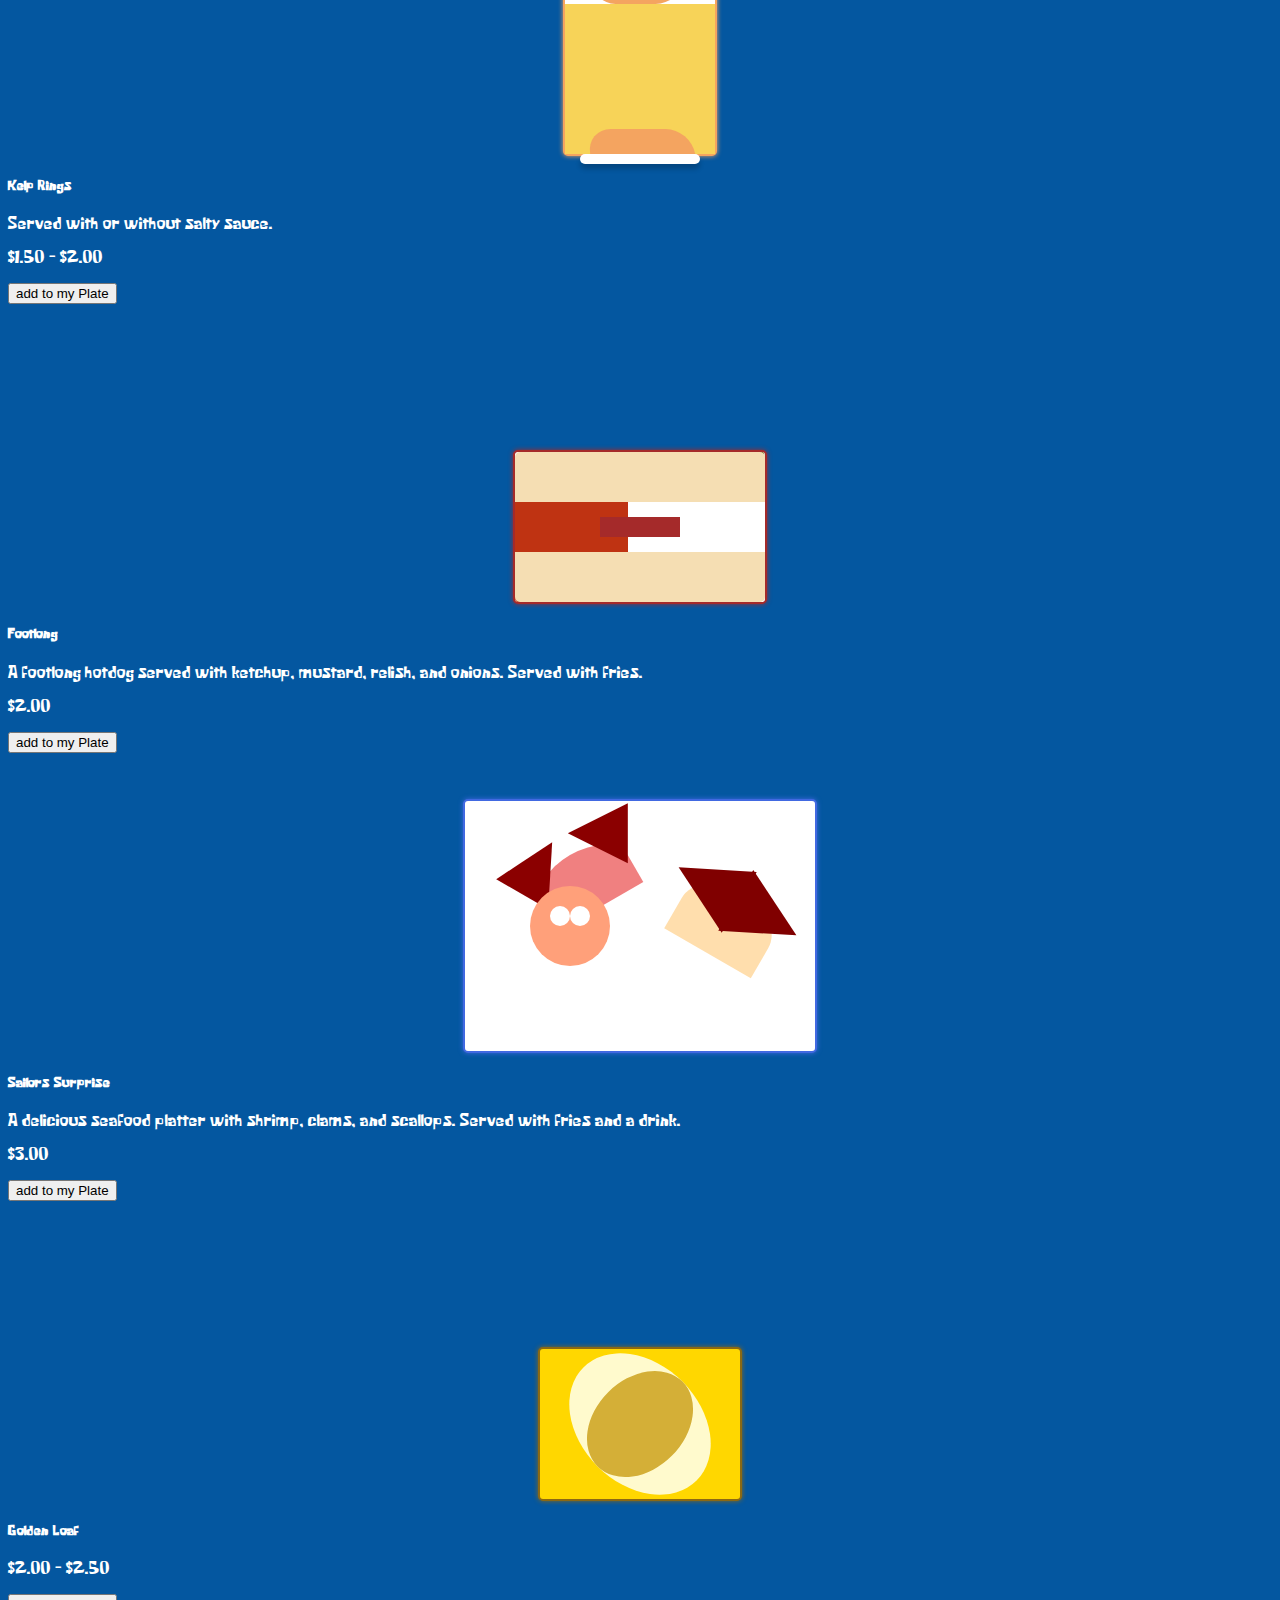
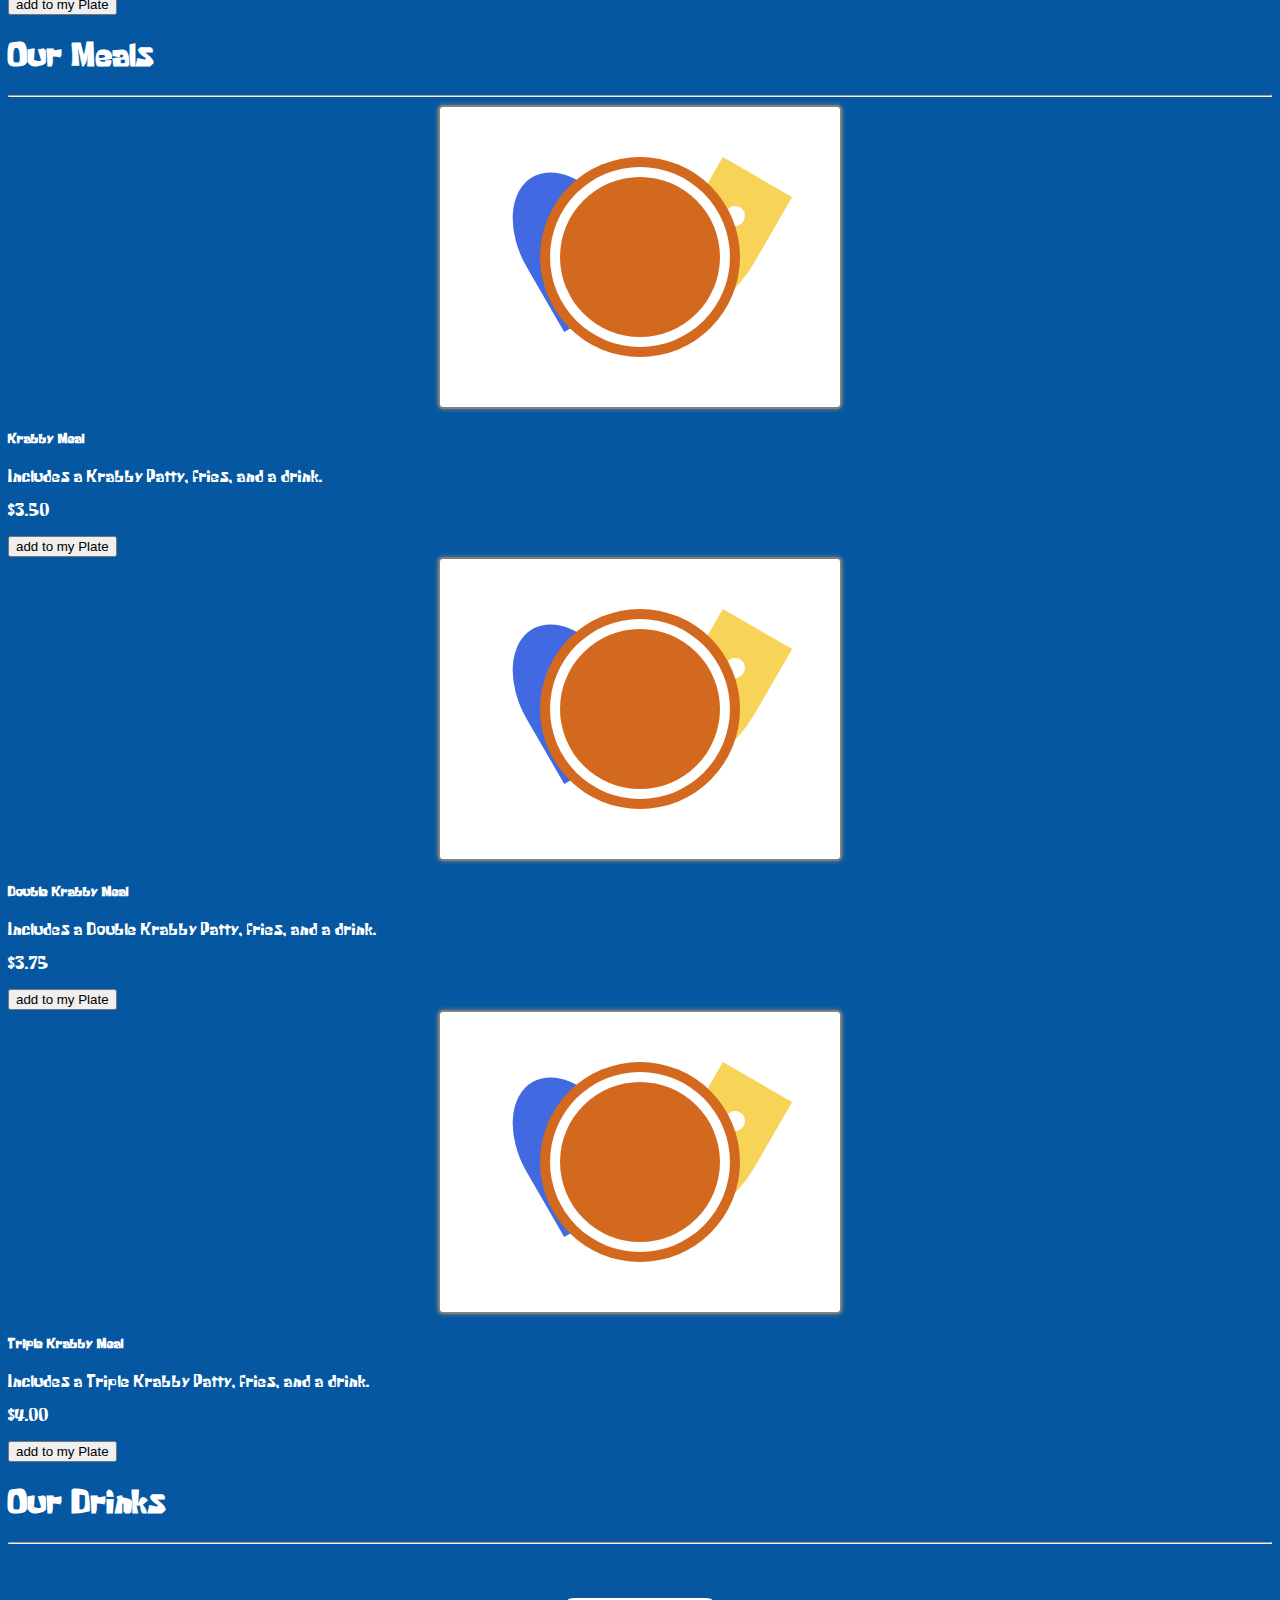
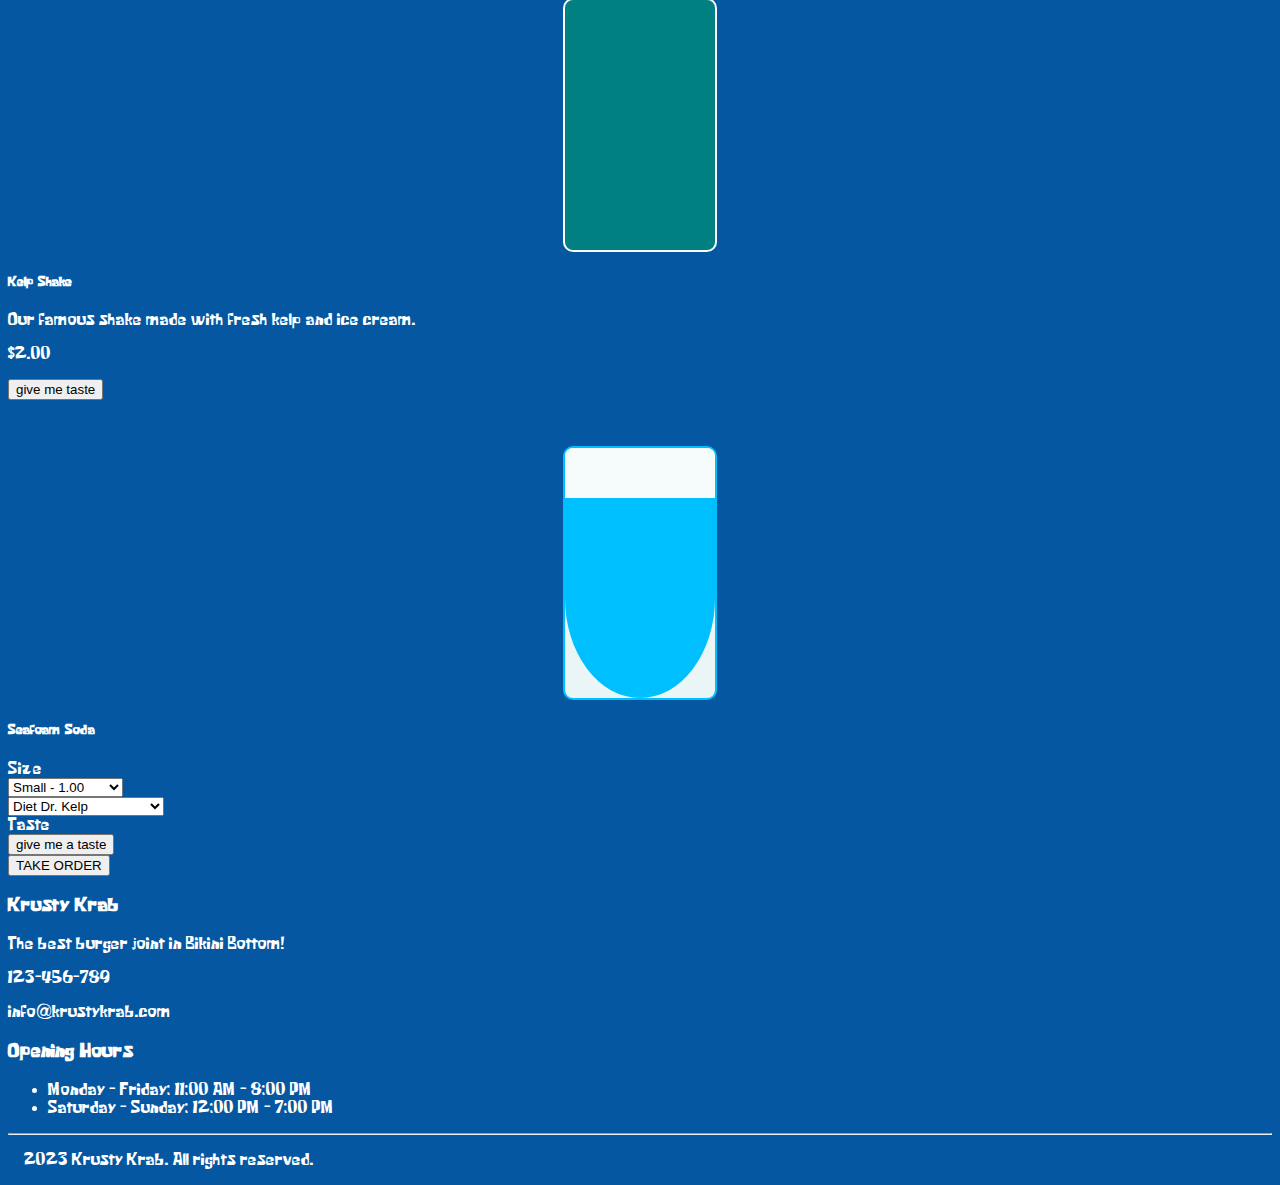
<file: menu.html>
<!doctype html>
<html lang="en">
<head>
    <meta charset="utf-8">
    <meta name="viewport" content="width=device-width, initial-scale=1">

    <script src="https://code.jquery.com/jquery-3.2.1.slim.min.js" integrity="sha384-KJ3o2DKtIkvYIK3UENzmM7KCkRr/rE9/Qpg6aAZGJwFDMVNA/GpGFF93hXpG5KkN" crossorigin="anonymous"></script>
    <script src="https://cdn.jsdelivr.net/npm/popper.js@1.12.9/dist/umd/popper.min.js" integrity="sha384-ApNbgh9B+Y1QKtv3Rn7W3mgPxhU9K/ScQsAP7hUibX39j7fakFPskvXusvfa0b4Q" crossorigin="anonymous"></script>
    <script src="https://cdn.jsdelivr.net/npm/bootstrap@4.0.0/dist/js/bootstrap.min.js" integrity="sha384-JZR6Spejh4U02d8jOt6vLEHfe/JQGiRRSQQxSfFWpi1MquVdAyjUar5+76PVCmYl" crossorigin="anonymous"></script>
    <link rel="stylesheet" href="about.css">
    <title>Fast Food Menu</title>
    <link rel="stylesheet" type="text/css"  href="css/burger.css">
    <link href="https://cdn.jsdelivr.net/npm/bootstrap@5.3.0-alpha3/dist/css/bootstrap.min.css" rel="stylesheet" integrity="sha384-KK94CHFLLe+nY2dmCWGMq91rCGa5gtU4mk92HdvYe+M/SXH301p5ILy+dN9+nJOZ" crossorigin="anonymous">
    <style>

        @font-face {
            font-family: krabbyPatty;
            src: url("Krabby Patty.ttf");
        }
        nav{
            background-color: #9dc9fb;
            font-family: krabbyPatty;
            color:  white;
        }

        body{
            background-color: #0457A0;
            font-family: krabbyPatty;
            color:  white;
        }



    .overlappingImg{
    position: absolute;
    z-index: 1;
    top: 1vh;
    left: 1vh;
    height: 15vh;




    }
    .navCostum{
    padding-left: 150px;
    }

    @media screen and (max-width: 960px) {

    .overlappingImg {
    height: 10vh;
    }
    }


    </style>


</head>
<body>
<nav class="navbar navbar-expand-lg   text-krabby-red  navCostum navbar navbar-expand-lg navbar-light  " >
    <a class="navbar-brand" href="index.html"><img class="overlappingImg" src="img/Krab1.webp"></a>
    <button class="navbar-toggler" type="button" data-toggle="collapse" data-target="#navbarNav" aria-controls="navbarNav" aria-expanded="false" aria-label="Toggle navigation">
        <span class="navbar-toggler-icon"></span>
    </button>
    <div class="collapse navbar-collapse" id="navbarNav">
        <ul class="navbar-nav">
            <li class="nav-item active">
                <a class="nav-link" href="index.html">Home</a>
            </li>
            <li class="nav-item">
                <a class="nav-link" href="menu.html">Menu</a>
            </li>
            <li class="nav-item">
                <a class="nav-link" href="merch.html">Merch</a>
            </li>
            <li class="nav-item">
                <a class="nav-link" href="contact.html">Contact</a>
            </li>
            <li class="nav-item">
                <a class="nav-link" href="Reservation.html">Reservation</a>
            </li>
            <li class="nav-item">
                <a class="nav-link" href="About.html">About us</a>
            </li>
            <li class="nav-item">
                <a class="nav-link " target="_blank" href="Livecam.html">Watch us live</a>
            </li>
            <li class="nav-item">
                <a class="nav-link disabled" href="#">Secret Formular</a>
            </li>
        </ul>
    </div>
</nav>

<div class="container my-5">
    <h1>Our Burgers</h1>
    <hr>
    <div class="row">
        <div class="col-md-4">
            <div class="card mb-4">

                <div class="foodPlaceHolder">
                    <div class="burger">
                        <div class="top-bun">

                        </div>
                        <div class="tomato-container">
                            <div class="tomato"></div>
                            <div class="tomato"></div>
                        </div>

                        <div class="beef"></div>
                        <div class="lettuce"></div>
                        <div class="bottom-bun"></div>
                    </div>
                </div>

                <div class="card-body">
                    <h5 class="card-title">Krabby Patty</h5>
                    <p class="card-text">Our famous burger made with a beef patty, lettuce, tomato, and special sauce.</p>
                    <p class="card-text">$1.25</p>
                    <button type="button" class="btn btn-primary">add to my Plate</button>
                </div>
            </div>
        </div>
<!--        -->
        <div class="col-md-4">
            <div class="card mb-4">
                <div class="foodPlaceHolder">
                    <div class="burger">
                        <div class="top-bun"></div>
                        <div class="tomato-container">
                            <div class="tomato"></div>
                            <div class="tomato"></div>
                        </div>

                        <div class="beef"></div>
                        <div class="beef"></div>
                        <div class="lettuce"></div>
                        <div class="bottom-bun"></div>
                    </div>
                </div>
                <div class="card-body">
                    <h5 class="card-title">Double Krabby Patty</h5>
                    <p class="card-text">Two  tasty beef patties, lettuce, tomato, and special sauce.</p>
                    <p class="card-text">$2.00</p>
                    <button type="button" class="btn btn-primary">add to my Plate</button>
                </div>
            </div>
        </div>
        <div class="col-md-4">
            <div class="card mb-4">
                <div class="foodPlaceHolder">
                    <div class="burger">
                        <div class="top-bun"></div>
                        <div class="tomato-container">
                            <div class="tomato"></div>
                            <div class="tomato"></div>
                        </div>

                        <div class="beef"></div>
                        <div class="beef"></div>
                        <div class="beef"></div>
                        <div class="lettuce"></div>
                        <div class="bottom-bun"></div>
                    </div>
                </div>
                <div class="card-body">
                    <h5 class="card-title">Tripple Krabby Patty</h5>
                    <p class="card-text">Three beef patties, lettuce, tomato, and special sauce.</p>
                    <p class="card-text">$3.00</p>
                    <button type="button" class="btn btn-primary">add to my Plate</button>
                </div>

            </div>
            </div>

            <div class="col-md-4">
                <div class="card mb-4">
                    <div class="foodPlaceHolder">
                        <div class="burger">
                            <div class="top-bun"></div>
                            <div class="tomato-container">
                                <div class="tomato"></div>
                                <div class="tomato"></div>
                            </div>
                            <div class="cheese"></div>
                            <div class="beef"></div>
                            <div class="lettuce"></div>
                            <div class="bottom-bun"></div>
                        </div>
                    </div>
                    <div class="card-body">
                        <h5 class="card-title">Krabby Patty with Sea Cheese</h5>
                        <p class="card-text"> Burger with  patties, lettuce, tomato, and special sauce with sea cheese. </p>
                        <p class="card-text">$1.25</p>
                        <button type="button" class="btn btn-primary">add to my Plate</button>
                    </div>
                </div>
            </div>
            <div class="col-md-4">
                <div class="card mb-4">
                    <div class="foodPlaceHolder">
                        <div class="burger">
                            <div class="top-bun"></div>
                            <div class="tomato-container">
                                <div class="tomato"></div>
                                <div class="tomato"></div>
                            </div>

                            <div class="cheese"></div>
                            <div class="beef"></div>
                            <div class="beef"></div>
                            <div class="lettuce"></div>
                            <div class="bottom-bun"></div>
                        </div>
                    </div>
                    <div class="card-body">
                        <h5 class="card-title">Double Krabby Patty</h5>
                        <p class="card-text">Double beef patties, lettuce, tomato, and special sauce with sea cheese.</p>
                        <p class="card-text">$2.25</p>
                        <button type="button" class="btn btn-primary">add to my Plate</button>
                    </div>
                </div>
            </div>
            <div class="col-md-4">
                <div class="card mb-4">
                    <div class="foodPlaceHolder">
                        <div class="burger">
                            <div class="top-bun"></div>
                            <div class="tomato-container">
                                <div class="tomato"></div>
                                <div class="tomato"></div>
                            </div>

                            <div class="cheese"></div>
                            <div class="beef"></div>
                            <div class="beef"></div>
                            <div class="beef"></div>
                            <div class="lettuce"></div>
                            <div class="bottom-bun"></div>
                        </div>
                    </div>
                    <div class="card-body">
                        <h5 class="card-title">Triple Krabby Patty with Sea Cheese</h5>
                        <p class="card-text">Three beef patties, lettuce, tomato, and special sauce with sea cheese.</p>
                        <p class="card-text">$3.25</p>
                        <button type="button" class="btn btn-primary">add to my Plate</button>
                    </div>
                </div>
            </div>
        <h1>Our Specials</h1>
        <hr>

            <div class="col-md-4">
                <div class="card mb-4">

                    <div class="foodPlaceHolder">
                        <div class="pommes-tute">
                            <div class="pommes"></div>
                        </div>

                    </div>
                    <div class="card-body">
                        <h5 class="card-title">Kelp Rings</h5>
                        <p class="card-text">Served with or without salty sauce.</p>
                        <p class="card-text">$1.50 - $2.00</p>
                        <button type="button" class="btn btn-primary">add to my Plate</button>
                    </div>
                </div>
            </div>

        <div class="col-md-4">
            <div class="card mb-4">

                <div class="foodPlaceHolder">
                    <div class="hotdog">
                        <div class="bun-top"></div>
                        <div class="sausage"></div>
                        <div class="lettuce"></div>
                        <div class="tomato"></div>
                        <div class="bun-bottom"></div>
                    </div>
                </div>

                <div class="card-body">
                    <h5 class="card-title">Footlong</h5>
                    <p class="card-text">A footlong hotdog served with ketchup, mustard, relish, and onions. Served with fries.</p>
                    <p class="card-text">$2.00</p>
                    <button type="button" class="btn btn-primary">add to my Plate</button>
                </div>
            </div>
        </div>



        <div class="col-md-4">
            <div class="card mb-4">
                <div class="foodPlaceHolder">
                    <div class="seafood-platter">
                        <div class="shrimp"></div>
                        <div class="clams"></div>
                        <div class="scallops"></div>
                    </div>
                </div>
                <div class="card-body">
                    <h5 class="card-title">Sailors Surprise</h5>
                    <p class="card-text">A delicious seafood platter with shrimp, clams, and scallops. Served with fries and a drink.</p>
                    <p class="card-text">$3.00</p>
                    <button type="button" class="btn btn-primary">add to my Plate</button>
                </div>
            </div>

        </div>


        <div class="col-md-4">
            <div class="card mb-4">
                <div class="foodPlaceHolder">
                    <div class="golden-loaf"></div>

                </div>
                <div class="card-body">
                    <h5 class="card-title">Golden Loaf</h5>
                    <p class="card-text">$2.00 - $2.50</p>
                    <button type="button" class="btn btn-primary">add to my Plate</button>
                </div>
            </div>
        </div>

                            <!--_________________________-    OUR MEALS_______________________       -->
        <h1>Our Meals</h1>
        <hr>


            <div class="col-md-4">
                <div class="card mb-4">
                         <div class="foodPlaceHolder">
                             <div class="meal-container">
                                 <div class="burgerM"></div>
                                 <div class="drink"></div>
                                 <div class="fries"></div>
                             </div>
                         </div>

                     <div class="card-body">
                             <h5 class="card-title">Krabby Meal</h5>
                             <p class="card-text">Includes a Krabby Patty, fries, and a drink.</p>
                             <p class="card-text">$3.50</p>
                         <button type="button" class="btn btn-primary">add to my Plate</button>
                     </div>
                </div>
            </div>

            <div class="col-md-4">
                <div class="card mb-4">

                    <div class="foodPlaceHolder">
                        <div class="meal-container">
                            <div class="burgerM"></div>
                            <div class="drink"></div>
                            <div class="fries"></div>
                        </div>
                    </div>
                    <div class="card-body">
                        <h5 class="card-title">Double Krabby Meal</h5>
                        <p class="card-text">Includes a Double Krabby Patty, fries, and a drink.</p>
                        <p class="card-text">$3.75</p>
                        <button type="button" class="btn btn-primary">add to my Plate</button>
                    </div>
                </div>
            </div>
            <div class="col-md-4">
                <div class="card mb-4">
                    <div class="foodPlaceHolder">
                        <div class="meal-container">
                            <div class="burgerM"></div>
                            <div class="drink"></div>
                            <div class="fries"></div>
                        </div>
                    </div>
                    <div class="card-body">
                        <h5 class="card-title">Triple Krabby Meal</h5>
                        <p class="card-text">Includes a Triple Krabby Patty, fries, and a drink.</p>
                        <p class="card-text">$4.00</p>
                        <button type="button" class="btn btn-primary">add to my Plate</button>
                    </div>
                </div>
            </div>

<!-- DRINKS  _---------------------------------------------        -->

        <h1>Our Drinks</h1>
        <hr>
            <div class="col-md-4">
                <div class="card mb-4">
                    <div class="foodPlaceHolder">
                        <div class="kelp-shake"> </div>



                    </div>
                    <div class="card-body">
                        <h5 class="card-title">Kelp Shake</h5>
                        <p class="card-text">Our famous shake made with fresh kelp and ice cream.</p>
                        <p class="card-text">$2.00</p>
                        <button type="button" class="btn btn-primary">give me taste</button>
                    </div>
                </div>
            </div>
            <div class="col-md-4">
                <div class="card mb-4">

                    <div class="foodPlaceHolder">
                        <div class="seafoam-soda">
                            <div class="drink1"></div>
                            <div class="bubbles"></div>
                        </div>


                    </div>
                    <div class="card-body">
                        <h5 class="card-title">Seafoam Soda</h5>


                        <div class="input-group mb-3">
                            <div class="input-group-prepend">
                                <label class="input-group-text" for="inputGroupSelect01">Size</label>
                            </div>
                            <select class="custom-select" id="inputGroupSelect01">
                                <option value="1">Small - 1.00</option>
                                <option value="2">Medium - $1.25</option>
                                <option value="3">Large - $1.50</option>
                            </select>
                        </div>

                        <div class="input-group mb-3">
                            <select class="custom-select" id="inputGroupSelect02">
                                <option value="1">Diet Dr. Kelp</option>
                                <option value="2">Barnacle Clack Cherry</option>
                                <option value="3">Lagoon Lemon Lime</option>
                            </select>
                            <div class="input-group-append">
                                <label class="input-group-text" for="inputGroupSelect02">Taste</label>
                            </div>
                        </div>





                        <button type="button" class="btn btn-primary">give me a taste</button>
                    </div>
                </div>
            </div>
        </div>
<button type="button" class="btn btn-primary">TAKE ORDER</button>
    </div>






    <script src="https://cdn.jsdelivr.net/npm/bootstrap@5.3.0-alpha3/dist/js/bootstrap.bundle.min.js" integrity="sha384-ENjdO4Dr2bkBIFxQpeoTz1HIcje39Wm4jDKdf19U8gI4ddQ3GYNS7NTKfAdVQSZe" crossorigin="anonymous"></script>


<!--FOOOOOOOOOOOOOOOOOOOOOOOOOOOOOOOOOOOOOOOTER-->
<footer class="bg-dark text-light py-3">
    <div class="container">
        <div class="row">
            <div class="col-md-6">
                <h3>Krusty Krab</h3>
                <p>The best burger joint in Bikini Bottom!</p>
                <p><i class="fas fa-phone"></i> 123-456-789</p>
                <p><i class="fas fa-envelope"></i> info@krustykrab.com</p>
            </div>
            <div class="col-md-6">
                <h3>Opening Hours</h3>
                <ul class="list-unstyled">
                    <li>Monday - Friday: 11:00 AM - 8:00 PM</li>
                    <li>Saturday - Sunday: 12:00 PM - 7:00 PM</li>
                </ul>
            </div>
        </div>
        <hr>
        <div class="row">
            <div class="col-md-12">
                <p class="text-center">&copy; 2023 Krusty Krab. All rights reserved.</p>
            </div>
        </div>
    </div>
</footer>
</body>

</html>
</file>
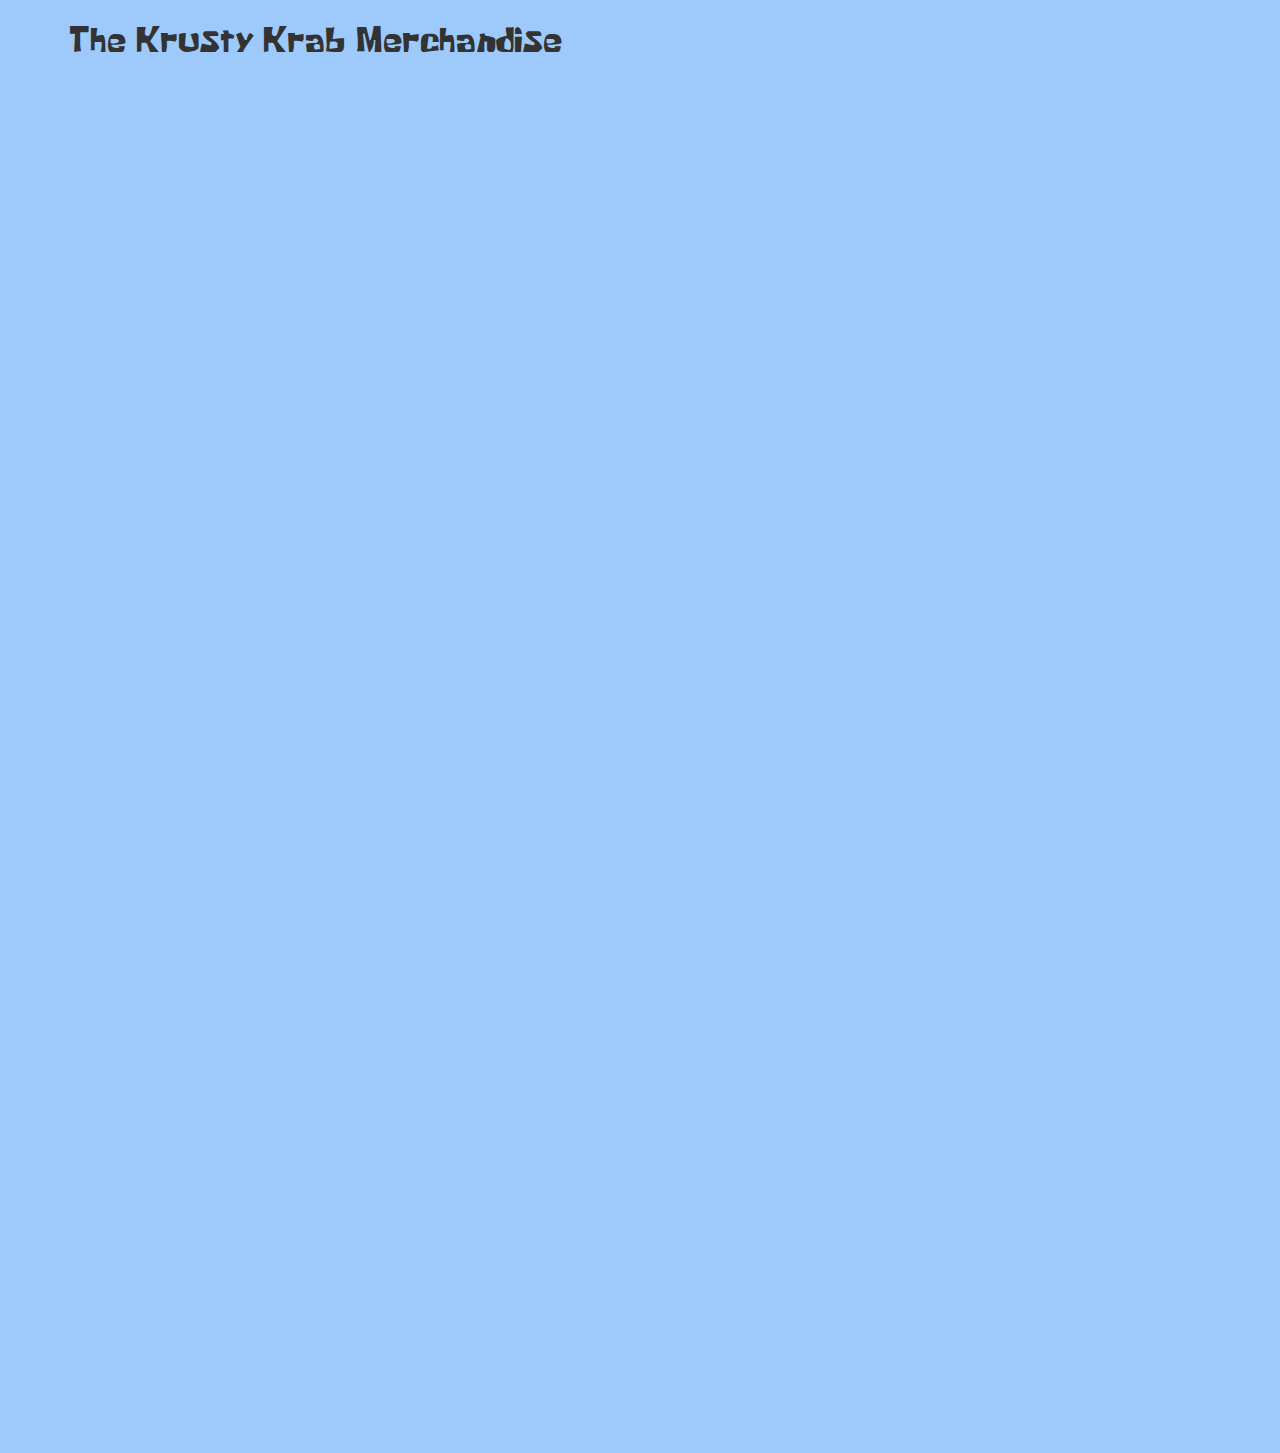
<file: merch.html>
<!DOCTYPE html>
<html lang="en">
<head>
    <meta charset="UTF-8">
    <meta name="viewport" content="width=device-width, initial-scale=1.0">
    <title>The Krusty Krab Merchandise</title>
    <link rel="stylesheet" href="https://maxcdn.bootstrapcdn.com/bootstrap/3.3.7/css/bootstrap.min.css">
    <style>
        @font-face {
            font-family: krabbyPatty;
            src: url("Krabby Patty.ttf");
        }

        body {
            font-family: krabbyPatty;
        }
        .product {
            opacity: 0;
            animation: fadeIn 2s ease-in-out forwards;
        }

        .product:nth-child(even) {
            animation-name: fadeInRight;
        }

        .product:nth-child(odd) {
            animation-name: fadeInLeft;
        }

        @keyframes fadeIn {
            0% {
                opacity: 0;
                transform: translateX(-100px);
            }
            100% {
                opacity: 1;
                transform: translateX(0);
            }
        }

        @keyframes fadeInLeft {
            0% {
                opacity: 0;
                transform: translateX(-100px);
            }
            100% {
                opacity: 1;
                transform: translateX(0);
            }
        }

        @keyframes fadeInRight {
            0% {
                opacity: 0;
                transform: translateX(100px);
            }
            100% {
                opacity: 1;
                transform: translateX(0);
            }
        }

        body {
            background-color: #9dc9fb;
        }

        .thumbnail {
            background-color: #ebeccf;
        }

        .btn-primary {
            background-color: #ff3b3b;
        }

        .merch-sticker {
            position: absolute;
            top: 10px;
            right: 10px;
            padding: 5px 10px;
            background-color: #ff3b3b;
            color: #fff;
            font-weight: bold;
            font-size: 14px;
            text-transform: uppercase;
            z-index: 1;
        }
    </style>
</head>
<body>

<div class="container">
    <h1>The Krusty Krab Merchandise</h1>
    <br>
    <div class="col-md-4 product">
        <div class="thumbnail">
            <img src="img/spatula.webp" alt="Spatula">
            <div class="merch-sticker">Brand Neu</div>
            <div class="caption">
                <h2>Spongebob's spatula</h2>
                <p> This high-quality spatula is made of stainless steel and has a silicone tip shaped like
                    Spongebob's
                    face. The spatula is not only a fun accessory in the kitchen, but also extremely functional and
                    durable. It's perfect for flipping pancakes, omelettes, burger patties and more. With the
                    Spongebobs spatula, cooking becomes a real pleasure and the food tastes twice as good!</p>
                <h3>Price: 50 $</h3>
                <p><a href="#" class="btn btn-primary" role="button">Buy now</a></p>
            </div>
        </div>
    </div>
    <div class="col-md-4 product">
        <div class="thumbnail">
            <img src="img/Krusty_Krab_hat.webp" width="300" height="375" alt="Krusty Krap Hat">
            <div class="caption">
                <h2>The Krusty Krab Hat</h2>
                <p> Because nothing screams "I'm a responsible adult" more than wearing a hat
                    from our fast-food joint.</p>
                <h3>Price: 35 $</h3>
                <p><a href="#" class="btn btn-primary" role="button">Buy now</a></p>
            </div>
        </div>
    </div>
    <div class="col-md-4 product">
        <div class="thumbnail">
            <img src="img/krusty-krab-sticker.png.crdownload" alt="Krusty Krap Sticker 1">
            <div class="merch-sticker">Brand Neu</div>
            <div class="caption">
                <h2>The Krusty Krab Stickers</h2>
                <p> Stick it on your laptop, stick it on your car, stick it on your face (just kidding, please don't
                    do that). Show the world that you're a proud member of the Krusty Krab crew with this awesome
                    sticker!</p>
                <h3>Price: 5 $</h3>
                <p><a href="#" class="btn btn-primary" role="button">Buy now</a></p>
            </div>
        </div>
    </div>
    <div class="col-md-4 product">
        <div class="thumbnail">
            <img src="img/homeOfTheKrabbyPatty.webp" alt="Krusty Krap Hat">
            <div class="caption">
                <h2>Home of the Krabby Patty Sticker</h2>
                <p> Perfect for laptops, notebooks, water bottles, and more, this The Krusty Krab Home of the Krabby
                    Patty Die Cut Sticker lets you represent your favorite restaurant in the deep blue sea
                    everywhere you go! Featuring the phrase “Home of the Krabby Patty” around the delicious sandwich
                    itself, this sticker lets everyone know that you are the biggest Krusty Krab fan.!</p>
                <h3>Price: 9 $</h3>
                <p><a href="#" class="btn btn-primary" role="button">Buy now</a></p>
            </div>
        </div>
    </div>
</div>
<script src="https://ajax.googleapis.com/ajax/libs/jquery/3.2.1/jquery.min.js"></script>
<script src="https://maxcdn.bootstrapcdn.com/bootstrap/3.3.7/js/bootstrap.min.js"></script>
</body>
</html>
</file>
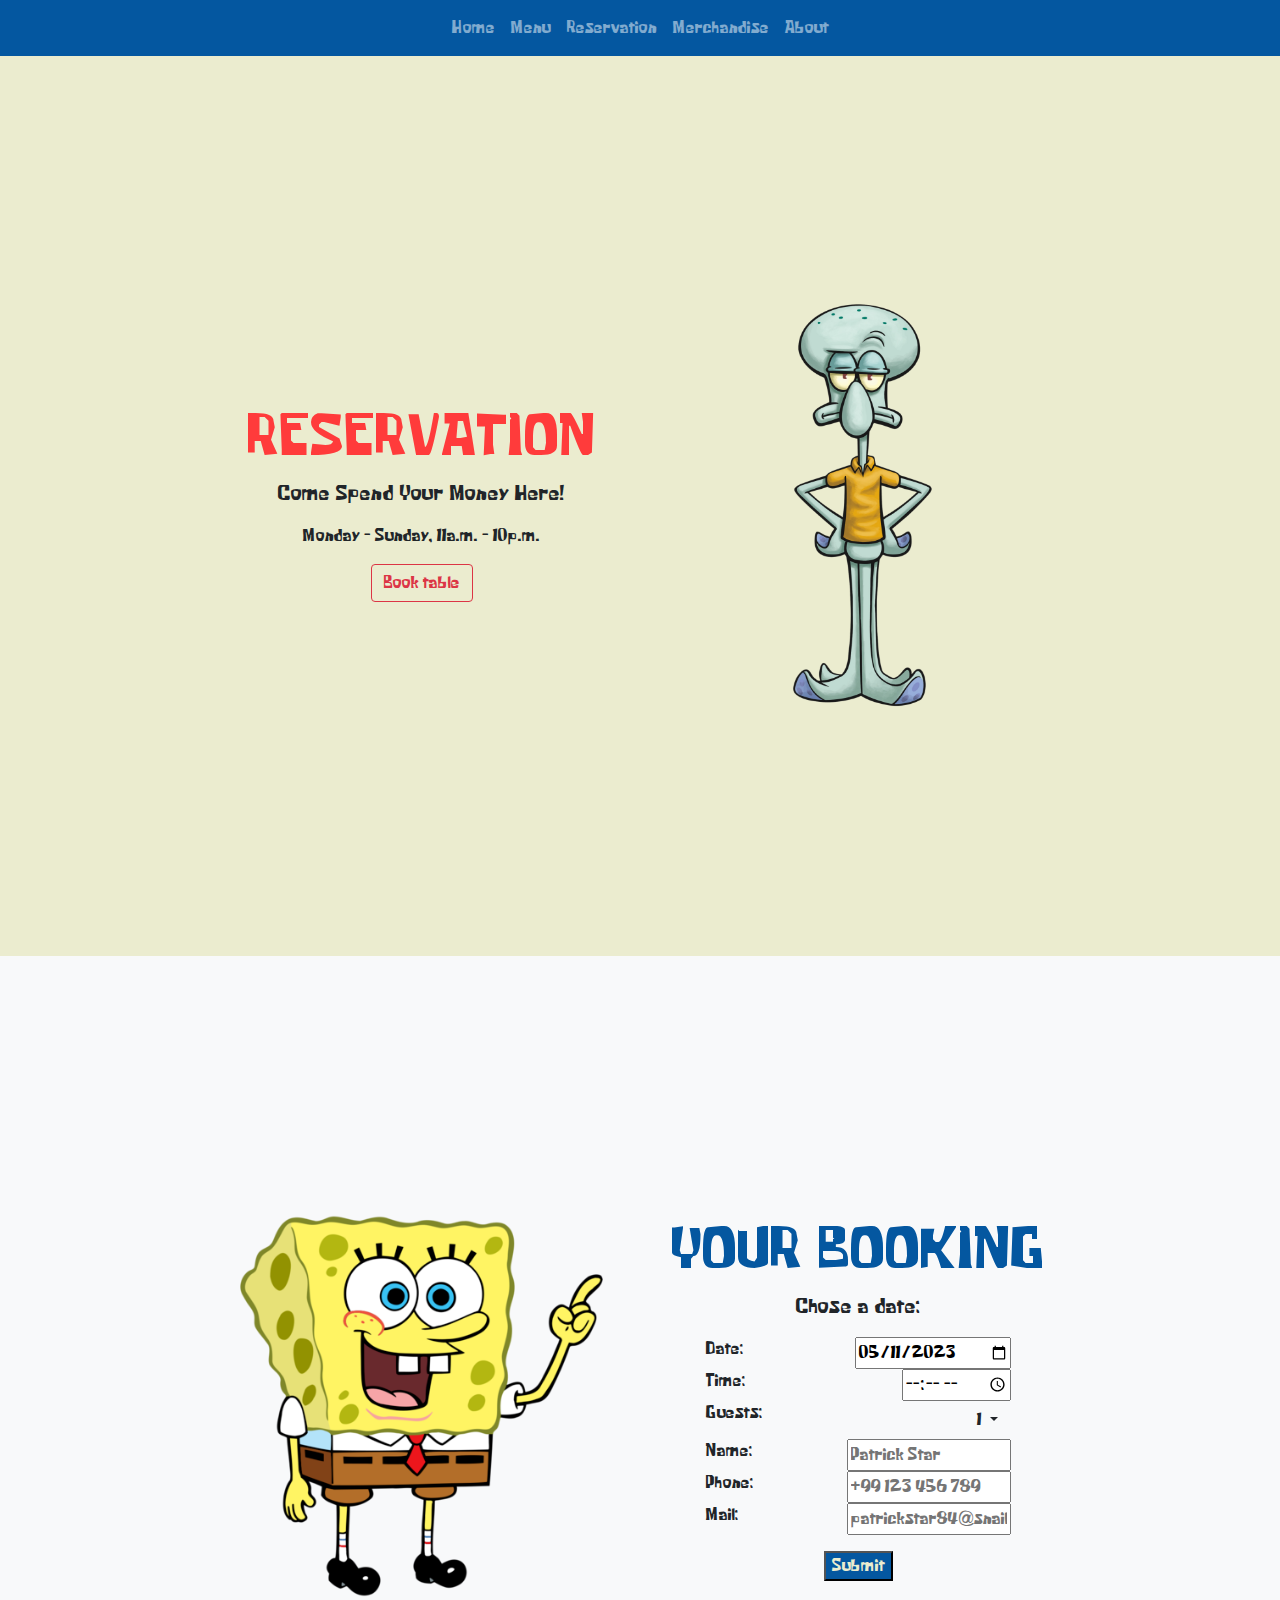
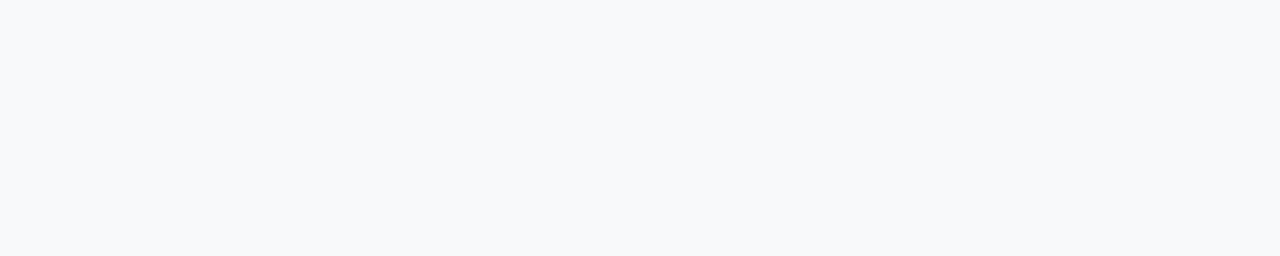
<file: Reservation.html>
<!DOCTYPE html>
<html lang="en">
<head>
    <meta charset="UTF-8">
    <meta name="author" content="Max">
    <meta name="viewport" content="width=device-width, initial-scale=1, shrink-to-fit=no">
    <title>The Krusty Krab - Reservation</title>
    <script src="https://cdn.jsdelivr.net/npm/popper.js@1.12.9/dist/umd/popper.min.js">$('.dropdown-toggle').dropdown()</script>
    <link rel="stylesheet" href="https://cdn.jsdelivr.net/npm/bootstrap@4.3.1/dist/css/bootstrap.min.css"
          integrity="sha384-ggOyR0iXCbMQv3Xipma34MD+dH/1fQ784/j6cY/iJTQUOhcWr7x9JvoRxT2MZw1T" crossorigin="anonymous">
    <link rel="stylesheet" href="about.css">
</head>
<body>
<nav class="navbar navbar-expand-lg navbar-dark justify-content-md-center krabby-blue">
    <button class="navbar-toggler" type="button" data-toggle="collapse" data-target="navbar-burger"
            aria-controls="navbar-burger" aria-expanded="false" aria-label="Toggle navigation">
        <span class="navbar-toggler-icon"></span>
    </button>
    <div class="collapse navbar-collapse justify-content-md-center" id="navbar-burger">
        <ul class="navbar-nav">
            <li class="nav-item">
                <a href="" class="nav-link">
                    Home
                </a>
            </li>
            <li class="nav-item">
                <a href="Menu.html" class="nav-link">
                    Menu
                </a>
            </li>
            <li class="nav-item">
                <a href="Reservation.html" class="nav-link">
                    Reservation
                </a>
            </li>
            <li class="nav-item">
                <a href="merch.html" class="nav-link">
                    Merchandise
                </a>
            </li>
            <li class="nav-item">
                <a href="About.html" class="nav-link">
                    About
                </a>
            </li>
        </ul>
    </div>
</nav>
<div class="position-relative overflow-hidden text-center vh-100 d-flex justify-content-center align-items-center row krabby-light">
    <div class="col-md-4 my-2">
        <h1 class="display-4 font-weight-normal text-krabby-red">RESERVATION</h1>
        <p class="lead font-weight-normal">Come Spend Your Money Here!</p>
        <p class="font-weight-normal">Monday - Sunday, 11a.m. - 10p.m.</p>
        <a class="btn btn-outline-danger mb-2" href="#book">Book table</a>
    </div>
    <div class="col-md-4">
        <img class="img-fluid" alt="mrKrabs"
             src="Squidward_in_2018.png">
    </div>
</div>
<div id="book"
     class="position-relative overflow-auto text-center vh-100 d-flex justify-content-center align-items-center row bg-light">
    <div class="col-md-4">
        <img alt="spongebob" class="img-fluid" src="Spongebob-squarepants.png">
    </div>
    <div class="col-md-4">
        <h1 class="display-4 font-weight-normal text-krabby-blue">YOUR BOOKING</h1>
        <p class="lead font-weight-normal">Chose a date:</p>
        <form class="d-flex flex-wrap flex-column align-items-center">
            <div class="w-75 d-flex justify-content-between">
                <label for="date">Date:</label>
                <input class="input-lg col-xs" id="date" type="date" value="2023-05-11" required/>
            </div>
            <div class="w-75 d-flex justify-content-between">
                <label for="time">Time:</label>
                <input class="input-lg col-xs" id="time" type="time" min="11:00" max="22:00" required/>
            </div>
            <div class="dropdown w-75 d-flex justify-content-between">
                <label>Guests:</label>
                <button class="btn dropdown-toggle" type="button" id="dropdownMenuButton"
                        data-toggle="dropdown" aria-haspopup="true" aria-expanded="false">
                    1
                </button>
                <div class="dropdown-menu" aria-labelledby="dropdownMenuButton">
                    <a class="dropdown-item" href="#">Action</a>
                    <a class="dropdown-item" href="#">Another action</a>
                    <a class="dropdown-item" href="#">Something else here</a>
                </div>
            </div>
            <div class="w-75 d-flex justify-content-between">
                <label for="name">Name:</label>
                <input class="input-sm  col-xs"  id="name" type="name" placeholder="Patrick Star" required/>
            </div>
            <div class="w-75 d-flex justify-content-between">
                <label for="tel">Phone:</label>
                <input class="input-lg"  id="tel" type="tel" placeholder="+99 123 456 789" required/>
            </div>
            <div class="w-75 d-flex justify-content-between">
                <label for="mail">Mail:</label>
                <input class="input-lg"  id="mail" type="email" placeholder="patrickstar84@snailmail.com" required/>
            </div>
            <div>
                <input type="submit" class="my-3 krabby-blue text-krabby-light">
            </div>
        </form>
    </div>

</div>
</body>
</html>
</file>
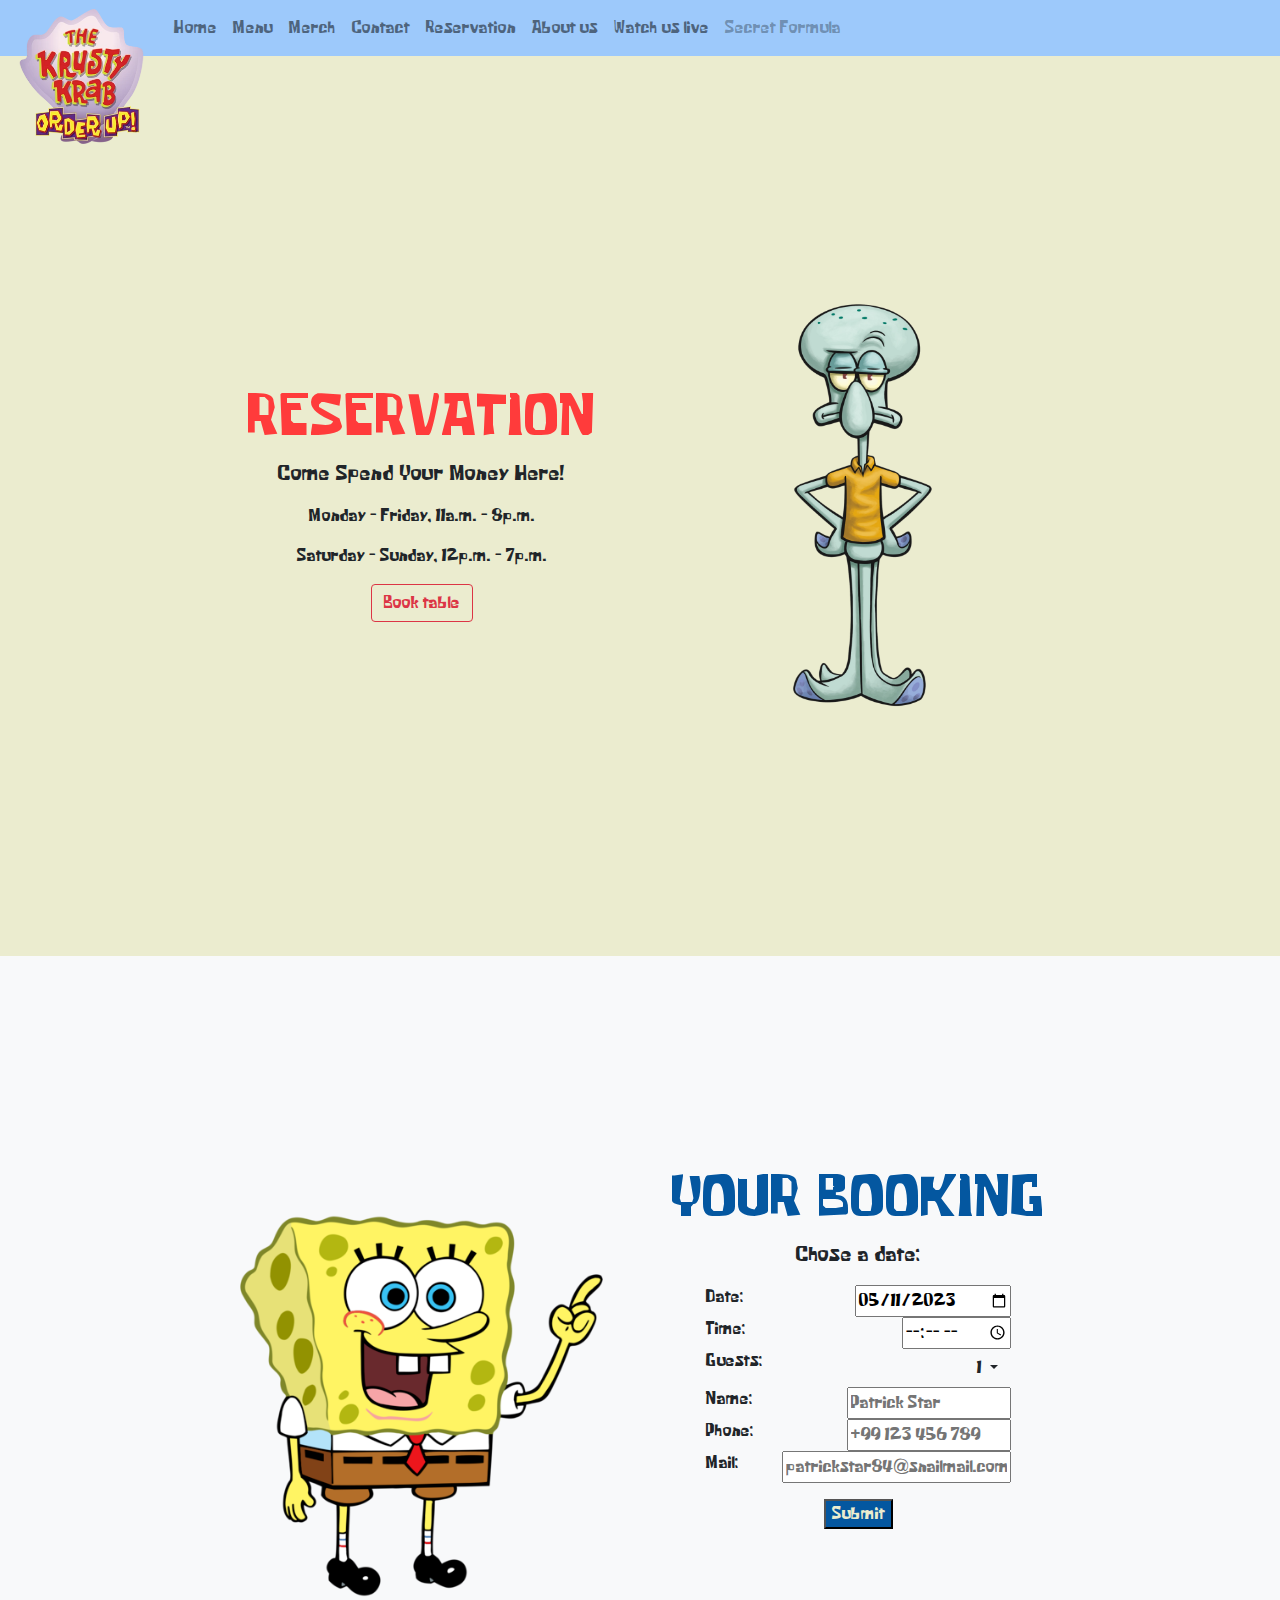
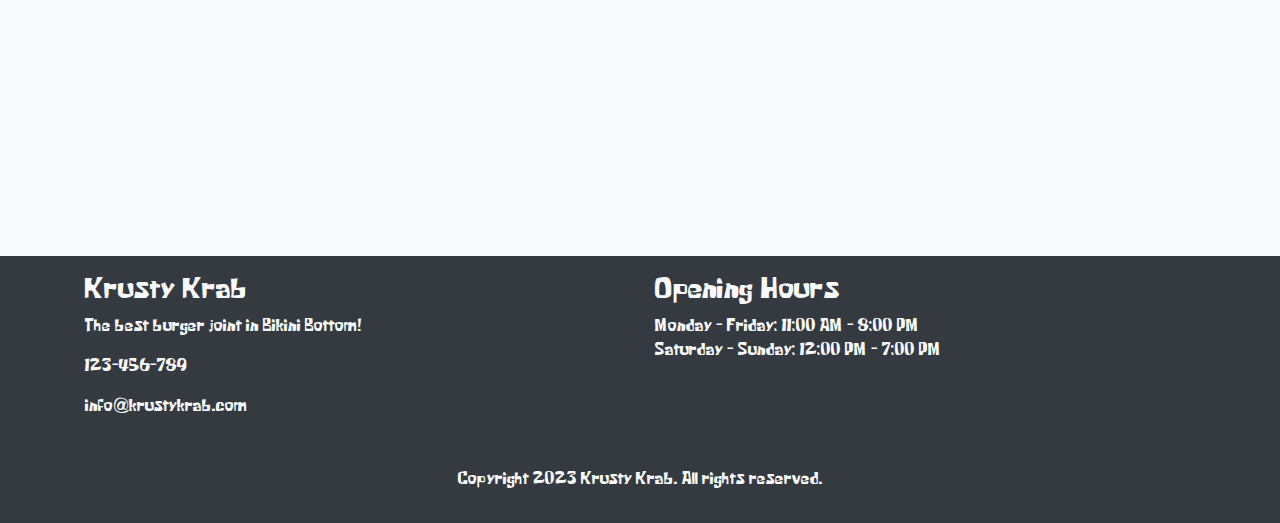
<file: reservation.html>
<!DOCTYPE html>
<html lang="en">
<head>
    <meta charset="UTF-8">
    <meta name="author" content="Max">
    <meta name="viewport" content="width=device-width, initial-scale=1, shrink-to-fit=no">
    <title>The Krusty Krab - Reservation</title>
    <script src="https://code.jquery.com/jquery-3.2.1.slim.min.js"
            integrity="sha384-KJ3o2DKtIkvYIK3UENzmM7KCkRr/rE9/Qpg6aAZGJwFDMVNA/GpGFF93hXpG5KkN"
            crossorigin="anonymous"></script>
    <script src="https://cdnjs.cloudflare.com/ajax/libs/popper.js/1.12.3/umd/popper.min.js"
            integrity="sha384-vFJXuSJphROIrBnz7yo7oB41mKfc8JzQZiCq4NCceLEaO4IHwicKwpJf9c9IpFgh"
            crossorigin="anonymous"></script>
    <script src="https://maxcdn.bootstrapcdn.com/bootstrap/4.0.0-beta.2/js/bootstrap.min.js"
            integrity="sha384-alpBpkh1PFOepccYVYDB4do5UnbKysX5WZXm3XxPqe5iKTfUKjNkCk9SaVuEZflJ"
            crossorigin="anonymous"></script>
<link rel="stylesheet" href="https://cdn.jsdelivr.net/npm/bootstrap@4.3.1/dist/css/bootstrap.min.css"
      integrity="sha384-ggOyR0iXCbMQv3Xipma34MD+dH/1fQ784/j6cY/iJTQUOhcWr7x9JvoRxT2MZw1T" crossorigin="anonymous">
<link rel="stylesheet" href="about.css">
    <style>
    header, body, section {
        background-color: #9dc9fb;
    }
    </style>
</head>
<body>
<nav class="navbar navbar-expand-lg navCostum navbar navbar-expand-lg navbar-light">
    <a class="navbar-brand" href="index.html"><img class="overlappingImg" src="img/Krab1.webp"></a>
    <button class="navbar-toggler" type="button" data-toggle="collapse" data-target="#navbarNav"
            aria-controls="navbarNav" aria-expanded="false" aria-label="Toggle navigation">
        <span class="navbar-toggler-icon"></span>
    </button>
    <div class="collapse navbar-collapse" id="navbarNav">
        <ul class="navbar-nav">
            <li class="nav-item">
                <a class="nav-link " href="index.html">Home <span class="sr-only">(current)</span></a>
            </li>
            <li class="nav-item">
                <a class="nav-link " href="Menu.html">Menu</a>
            </li>
            <li class="nav-item">
                <a class="nav-link " href="merch.html">Merch</a>
            </li>
            <li class="nav-item">
                <a class="nav-link " href="contact.html">Contact</a>
            </li>
            <li class="nav-item">
                <a class="nav-link " href="reservation.html">Reservation</a>
            </li>
            <li class="nav-item">
                <a class="nav-link " href="about.html">About us</a>
            </li>
            <li class="nav-item">
                <a class="nav-link " target="_blank" href="livecam.html">Watch us live</a>
            </li>
            <li class="nav-item">
                <a class="nav-link disabled " href="#">Secret Formula</a>
            </li>
        </ul>
    </div>
</nav>
<div class="position-relative overflow-hidden text-center vh-100 d-flex justify-content-center align-items-center row krabby-light">
    <div class="col-md-4 my-2">
        <h1 class="display-4 font-weight-normal text-krabby-red">RESERVATION</h1>
        <p class="lead font-weight-normal">Come Spend Your Money Here!</p>
        <p class="font-weight-normal">Monday - Friday, 11a.m. - 8p.m.</p>
        <p class="font-weight-normal">Saturday - Sunday, 12p.m. - 7p.m.</p>
        <a class="btn btn-outline-danger mb-2" href="#book">Book table</a>
    </div>
    <div class="col-md-4">
        <img class="img-fluid" alt="mrKrabs"
             src="img/Squidward_in_2018.png">
    </div>
</div>
<div id="book"
     class="position-relative overflow-auto text-center vh-100 d-flex justify-content-center align-items-center row bg-light">
    <div class="col-md-4">
        <img alt="spongebob" class="img-fluid" src="img/Spongebob-squarepants.png">
    </div>
    <div class="col-md-4">
        <h1 class="display-4 font-weight-normal text-krabby-blue">YOUR BOOKING</h1>
        <p class="lead font-weight-normal">Chose a date:</p>
        <form id="bookingForm" class="d-flex flex-wrap flex-column align-items-center" onsubmit=submitForm()>
            <div class="w-75 d-flex justify-content-between">
                <label for="date">Date:</label>
                <input class="input-lg col-xs" id="date" type="date" value="2023-05-11" required/>
            </div>
            <div class="w-75 d-flex justify-content-between">
                <label for="time">Time:</label>
                <input class="input-lg col-xs" id="time" type="time" min="11:00" max="22:00" required/>
            </div>
            <div class="dropdown w-75 d-flex justify-content-between">
                <label>Guests:</label>
                <button class="btn dropdown-toggle bg-light" type="button" id="dropdownMenuButton"
                        data-toggle="dropdown" aria-haspopup="true" aria-expanded="false"
                        value=1>
                    1
                </button>
                <div class="dropdown-menu" aria-labelledby="dropdownMenuButton">
                    <button id="2guests" class="dropdown-item" value=2 onclick=addGuests(this.value)>2</button>
                    <button id="3guests" class="dropdown-item" value=3 onclick=addGuests(this.value)>3</button>
                    <button id="4guests" class="dropdown-item" value=4 onclick=addGuests(this.value)>4</button>
                    <button id="200guests" class="dropdown-item" value=200 onclick=addGuests(this.value)>A BUS FULL OF
                        SARDINES
                    </button>
                </div>
            </div>
            <div class="w-75 d-flex justify-content-between">
                <label for="name">Name:</label>
                <input class="input-sm  col-xs" id="name" type="name" placeholder="Patrick Star" required/>
            </div>
            <div class="w-75 d-flex justify-content-between">
                <label for="tel">Phone:</label>
                <input class="input-lg" id="tel" type="tel" placeholder="+99 123 456 789" required/>
            </div>
            <div class="w-75 d-flex justify-content-between">
                <label for="mail">Mail:</label>
                <input class="input-lg w-75" id="mail" type="email" placeholder="patrickstar84@snailmail.com" required/>
            </div>
            <div>
                <input type="submit" class="my-3 krabby-blue text-krabby-light">
            </div>
        </form>
        <div id="bookingMade" class="booking-made">
            <h1 id="confirmationText">A confirmation e-mail was sent to you.</h1>
        </div>
    </div>
    <script>
        function submitForm() {
            document.getElementById("bookingForm").style.visibility = "hidden";
            document.getElementById("bookingMade").style.visibility = "visible";
        }

        function addGuests(value) {
            document.getElementById("dropdownMenuButton").innerText = value;
        }
    </script>
    <script>
        $('.dropdown-toggle').dropdown();
        $("#bookingForm").submit(function (e) {
            e.preventDefault();
        });
    </script>
</div>
<footer class="bg-dark text-light py-3">
    <div class="container">
        <div class="row">
            <div class="col-md-6 ">
                <h3>Krusty Krab</h3>
                <p>The best burger joint in Bikini Bottom!</p>
                <p><i class="fas fa-phone"></i> 123-456-789</p>
                <p><i class="fas fa-envelope"></i> info@krustykrab.com</p>
            </div>
            <div class="col-md-6">
                <h3>Opening Hours</h3>
                <ul class="list-unstyled">
                    <li>Monday - Friday: 11:00 AM - 8:00 PM</li>
                    <li>Saturday - Sunday: 12:00 PM - 7:00 PM</li>
                </ul>
            </div>
        </div>
        <hr>
        <div class="row">
            <div class="col-md-12">
                <p class="text-center">Copyright 2023 Krusty Krab. All rights reserved.</p>
            </div>
        </div>
    </div>
</footer>
</body>
</html>
</file>
<file: about.css>
@font-face {
    font-family: krabbyPatty;
    src: url("Krabby Patty.ttf");
}

body {
    font-family: krabbyPatty;
}

.booking-made {
    visibility: hidden;
    position: relative;
    top: -200px;
}

.color-back {
    background-color: rgba(189, 216, 236, 0.6);
    height: 35vh;
}

.hero-section .col-md-4 {
    border: 5px solid #ff3b3b;
    border-radius: 20px;
    padding: 10px;
}

.krabby-blue {
    background-color: #0457A0;
}

.krabby-light {
    background-color: #ebeccf;
}

.krabby-lightblue {
    background-color: #bdd8ec;
}

.krabby-red {
    background-color: #ff3b3b;
}

.loader {
    border: 16px solid #ebeccf;
    border-top: 16px solid #0457A0;
    border-radius: 50%;
    width: 200px;
    height: 200px;
    animation: spin 3s infinite;
}

@keyframes spin {
    0% {
        transform: rotate(0deg);
    }
    100% {
        transform: rotate(360deg);
    }
}

.loader-container {
    background-color: #f7e948;
    animation: hide 0s ease-in 5s;
}
@keyframes hide {
   to {
       visibility: hidden;
       height: 0;
       width: 0;
   }
}
.text-krabby-light {
    color: #ebeccf;
}

.text-krabby-red {
    color: #ff3b3b;
}

.text-krabby-blue {
    color: #0457A0;
}

.text-krabby-lightblue {
    color: #bdd8ec;
}

.text-spongebob-yellow {
    color: #f7e948;
}

.krusty-krab {
    object-fit: cover;
    object-position: 50% 25%;
    transform: scale(1.5) translate(0, -25%);
}

.navCostum {
    padding-left: 150px;
}

.overlappingImg {
    position: absolute;
    z-index: 1;
    top: 1vh;
    left: 1vh;
    height: 15vh;
}

section {
    background-image: url("https://3.bp.blogspot.com/-a0QxML7vicQ/WWqf5exhetI/AAAAAAAAw6U/Fdmf-GCRHvYKbCLsioKq0QYuPOORaI73QCLcBGAs/s400/krabby-patty-spongebob-squarepants-nickelodeon-nick-sbsp-animated-gif.gif");
    background-repeat: no-repeat;
    background-size: cover;
    background-position: center;
}

@media screen and (max-width: 1300px) {
    .krusty-krab {
        width: 110vw;
        clip-path: inset(74% 0 0px 0px round 0px);
        transform: translate(0, -73%);
        order: 2;
    }
}

@media screen and (max-width: 960px) {
    .overlappingImg {
        height: 10vh;
    }
}
</file>
<file: css/burger.css>
.foodPlaceHolder {
    min-height: 300px;
    display: flex;
    justify-content: center;
    align-items: flex-end;
}


/*.look{*/
/*    fill-rule: ;*/
/*}*/

.burger {
    width: 100%;
    display: flex;
    flex-direction: column;
    justify-content: flex-end;
    align-items: center;

}

.top-bun,
.bottom-bun {
    width: 90%;


}

.top-bun {
    /*border-radius: 55px 55px 0 0;*/
    margin-top: 1%;
    margin-left: 5%;
    margin-right: auto;
    height: 80px;
    background-image: url('../img/bunCTop.png');
    background-size: cover;
    background-position: center;
    background-repeat: no-repeat;



}


.bottom-bun {
    /*border-radius: 0 0 30px 30px;*/
    height: 50px;
    /*background: linear-gradient(to bottom, #f2c04c 30%, #d2b063 90%);*/
    background-image: url('../img/bunCBottom.png');
    background-size: cover;
    background-position: center;
    background-repeat: no-repeat;
}

.lettuce {
    width: 100%;
    height: 10px;
    /*background-color: #8bc34a;*/

    background-image: url('../img/lettuceC.png');
    background-size: cover;
    background-position: center;
    background-repeat: no-repeat;
}

.tomato-container {
    display: flex;
    justify-content: center;
    height: 10px;
    width: 100%;
}

.tomato {
    width: 45%;
    height: 100%;
    background-color: #ff7043;
    border-radius: 10%;

    background-image: url('../img/tomato.png');
    background-size: cover;
    background-position: center;
    background-repeat: no-repeat;

}

.cheese {
    width: 98%;
    height: 10px;
    /*background-color: #ffcc80;*/
    border-radius: 30%;
    background-image: url('../img/cheeseC.png');
    background-size: cover;
    background-position: center;
    background-repeat: no-repeat;

}

.beef {
    width: 95%;
    height: 40px;
    /*background: repeating-linear-gradient(to right, #5d4037 5px, #492b23 2px, #5d4037 5px, #492b23 2px);*/
    border-radius: 30px;
    background-image: url('../img/pattyC.png');
    background-size: cover;
    background-position: center;
    background-repeat: no-repeat;
}

/* KELP RINGS*/


.kelp-ring {
    width: 100px;
    height: 100px;
    border: 5px solid #5dbcd2;
    border-radius: 50%;
    box-sizing: border-box;
}


/*FRIES*/

.pommes-tute {
    width: 150px;
    height: 200px;
    background-color: #fff;
    border: 2px solid #f4a460;
    border-radius: 5px;
    box-shadow: 0 0 5px #f4a460;
    position: relative;
}

.pommes-tute::before {
    content: "";
    position: absolute;
    top: 0;
    left: 20%;
    width: 60%;
    height: 50px;
    background-color: #f4a460;
    border-radius: 0 0 25px 25px;
    transform: skew(-10deg);
}

.pommes {
    width: 100%;
    height: 150px;
    background-color: #f7d358;
    position: absolute;
    bottom: 0;
    left: 0;
}

.pommes::before {
    content: "";
    position: absolute;
    bottom: 0;
    left: 15%;
    width: 70%;
    height: 25px;
    background-color: #f4a460;
    border-radius: 25px 25px 0 0;
    transform: skew(10deg);
}

.pommes::after {
    content: "";
    position: absolute;
    bottom: -10px;
    left: 10%;
    width: 80%;
    height: 10px;
    background-color: #fff;
    border-radius: 10px;
    box-shadow: 0 5px 5px rgba(0,0,0,0.2);
}
/*HOT DOG*/

.hotdog {
    width: 250px;
    height: 150px;
    background-color: #fff;
    border: 2px solid #a52a2a;
    border-radius: 5px;
    box-shadow: 0 0 5px #a52a2a;
    position: relative;
    overflow: hidden;
}

.bun-top {
    width: 100%;
    height: 50px;
    background-color: #f5deb3;
    border-radius: 5px 5px 0 0;
    position: absolute;
    top: 0;
    left: 0;
}

.sausage {
    width: 80px;
    height: 20px;
    background-color: #a52a2a;
    position: absolute;
    top: 50%;
    left: 50%;
    transform: translate(-50%, -50%);
    z-index: 2;
}





.bun-bottom {
    width: 100%;
    height: 50px;
    background-color: #f5deb3;
    border-radius: 0 0 5px 5px;
    position: absolute;
    bottom: 0;
    left: 0;
}
/*Sailors Special*/

.seafood-platter {
    width: 350px;
    height: 250px;
    background-color: #fff;
    border: 2px solid #4169e1;
    border-radius: 5px;
    box-shadow: 0 0 5px #4169e1;
    position: relative;
    overflow: hidden;
}

.shrimp {
    width: 100px;
    height: 60px;
    background-color: #f08080;
    border-radius: 50% 50% 0 0;
    position: absolute;
    top: 20%;
    left: 20%;
    transform: rotate(-30deg);
}

.shrimp::before {
    content: "";
    position: absolute;
    width: 0;
    height: 0;
    border-style: solid;
    border-width: 0 30px 60px 30px;
    border-color: transparent transparent #8b0000 transparent;
    transform: rotate(60deg);
    top: -35px;
    left: -15px;
}

.shrimp::after {
    content: "";
    position: absolute;
    width: 0;
    height: 0;
    border-style: solid;
    border-width: 0 30px 60px 30px;
    border-color: transparent transparent #8b0000 transparent;
    transform: rotate(-60deg);
    top: -35px;
    right: -15px;
}

.clams {
    width: 100px;
    height: 70px;
    background-color: #ffdead;
    border-radius: 50% 50% 0 0;
    position: absolute;
    top: 35%;
    left: 60%;
    transform: rotate(30deg);
}

.clams::before {
    content: "";
    position: absolute;
    width: 0;
    height: 0;
    border-style: solid;
    border-width: 0 35px 70px 35px;
    border-color: transparent transparent #800000 transparent;
    transform: rotate(-90deg);
    top: -25px;
    left: -18px;
}

.clams::after {
    content: "";
    position: absolute;
    width: 0;
    height: 0;
    border-style: solid;
    border-width: 0 35px 70px 35px;
    border-color: transparent transparent #800000 transparent;
    transform: rotate(90deg);
    top: -25px;
    right: -18px;
}

.scallops {
    width: 80px;
    height: 80px;
    background-color: #ffa07a;
    border-radius: 50%;
    position: absolute;
    top: 50%;
    left: 30%;
    transform: translate(-50%, -50%);
}

.scallops::before {
    content: "";
    position: absolute;
    width: 20px;
    height: 20px;
    background-color: #fff;
    border-radius: 50%;
    top: 20px;
    left: 20px;
}

.scallops::after {
    content: "";
    position: absolute;
    width: 20px;
    height: 20px;
    background-color: #fff;
    border-radius: 50%;
    top: 20px;
    right: 20px;
}

.scallops .inner-circle {
    position: absolute;
    width: 50px;
    height: 50px;
    background-color: #fa8072;
    border-radius: 50%;
    top: 50%;
    left: 50%;
    transform: translate(-50%, -50%);
}

/*GOLDEN LOAF*/

.golden-loaf {
    width: 200px;
    height: 150px;
    background-color: #ffd700;
    border: 2px solid #8b6914;
    border-radius: 5px;
    box-shadow: 0 0 5px #8b6914;
    position: relative;
    overflow: hidden;
}

.golden-loaf::before {
    content: "";
    position: absolute;
    top: 10%;
    left: 10%;
    width: 80%;
    height: 80%;
    background-color: #fffacd;
    border-radius: 50%;
    transform: rotate(45deg);
}

.golden-loaf::after {
    content: "";
    position: absolute;
    top: 20%;
    left: 20%;
    width: 60%;
    height: 60%;
    background-color: #d4af37;
    border-radius: 50%;
    transform: rotate(-45deg);
}

.golden-loaf:nth-child {
    content: "";
    position: absolute;
    top: 40%;
    left: 40%;
    width: 20%;
    height: 20%;
    background-color: #8b6914;
    border-radius: 50%;
    transform: rotate(45deg);
}

.golden-loaf:nth-child(4) {
    content: "";
    position: absolute;
    top: 50%;
    left: 50%;
    width: 10%;
    height: 10%;
    background-color: #fff;
    border-radius: 50%;
    transform: translate(-50%, -50%);
}
/*Menu*/

.meal-container {
    width: 400px;
    height: 300px;
    background-color: #fff;
    border: 2px solid #808080;
    border-radius: 5px;
    box-shadow: 0 0 5px #808080;
    position: relative;
    overflow: hidden;
}

.burgerM {
    width: 200px;
    height: 200px;
    background-color: #d2691e;
    border-radius: 50%;
    position: absolute;
    top: 50%;
    left: 50%;
    transform: translate(-50%, -50%);
    z-index: 2;
}

.burgerM::before {
    content: "";
    position: absolute;
    width: 180px;
    height: 180px;
    background-color: #fff;
    border-radius: 50%;
    top: 50%;
    left: 50%;
    transform: translate(-50%, -50%);
}

.burgerM::after {
    content: "";
    position: absolute;
    width: 160px;
    height: 160px;
    background-color: #d2691e;
    border-radius: 50%;
    top: 50%;
    left: 50%;
    transform: translate(-50%, -50%);
}

.drink {
    width: 100px;
    height: 150px;
    background-color: #4169e1;
    border-radius: 50% 50% 0 0;
    position: absolute;
    top: 20%;
    left: 20%;
    transform: rotate(-30deg);
}

.drink::before {
    content: "";
    position: absolute;
    width: 50px;
    height: 50px;
    background-color: #fff;
    border-radius: 50%;
    top: 50%;
    left: 50%;
    transform: translate(-50%, -50%);
}

.fries {
    width: 80px;
    height: 150px;
    background-color: #f7d358;
    border-radius: 0 0 50% 50%;
    position: absolute;
    top: 20%;
    right: 20%;
    transform: rotate(30deg);
}

.fries::before {
    content: "";
    position: absolute;
    width: 20px;
    height: 20px;
    background-color: #fff;
    border-radius: 50%;
    top: 30%;
    left: 50%;
    transform: translate(-50%, -50%);
}

.fries::after {
    content: "";
    position: absolute;
    width: 20px;
    height: 20px;
    background-color: #fff;
    border-radius: 50%;
    bottom: 30%;
    left: 50%;
    transform: translate(-50%, 50%);
}
/*kELP SHAKE*/

.kelp-shake {
    width: 150px;
    height: 250px;
    background-color: #008080;
    border: 2px solid #fff;
    border-radius: 10px;
    position: relative;
    overflow: hidden;
}

.straw {
    width: 10px;
    height: 180px;
    background-color: #fff;
    border-radius: 5px;
    position: absolute;
    top: 10%;
    left: 50%;
    transform: translate(-50%, 0);
    z-index: 2;
}

.straw::before {
    content: "";
    position: absolute;
    width: 20px;
    height: 20px;
    background-color: #fff;
    border-radius: 50%;
    top: -10px;
    left: -5px;
    transform: rotate(45deg);
}

.straw::after {
    content: "";
    position: absolute;
    width: 10px;
    height: 10px;
    background-color: #fff;
    border-radius: 50%;
    top: -5px;
    left: -5px;
}

.liquid {
    width: 100%;
    height: 100%;
    background-color: #00bfff;
    border-radius: 10px;
    position: absolute;
    top: 0;
    left: 0;
    z-index: 1;
}

.liquid::before {
    content: "";
    position: absolute;
    width: 120%;
    height: 120%;
    background-color: #7fffd4;
    border-radius: 50%;
    top: -10%;
    left: -10%;
    transform: rotate(45deg);
}

.liquid::after {
    content: "";
    position: absolute;
    width: 100%;
    height: 100%;
    background-color: #00bfff;
    border-radius: 10px;
    top: 0;
    left: 0;
    opacity: 0.5;
}
/*SEAFOAM SODA*/

.seafoam-soda {
    width: 150px;
    height: 250px;
    background-color: #eaf6f6;
    border: 2px solid #00bfff;
    border-radius: 10px;
    position: relative;
    overflow: hidden;
}

.drink1 {
    width: 100%;
    height: 80%;
    background-color: #00bfff;
    border-radius: 0 0 50% 50%;
    position: absolute;
    bottom: 0;
    left: 0;
    z-index: 1;
}

.bubbles {
    width: 150%;
    height: 150%;
    background-color: #fff;
    border-radius: 50%;
    position: absolute;
    top: -75%;
    left: -25%;
    opacity: 0.5;
    animation: bubble 2s ease-in-out infinite;
}

@keyframes bubble {
    0% {
        transform: scale(1);
    }
    50% {
        transform: scale(0.8);
    }
    100% {
        transform: scale(1);
    }
}
</file>
